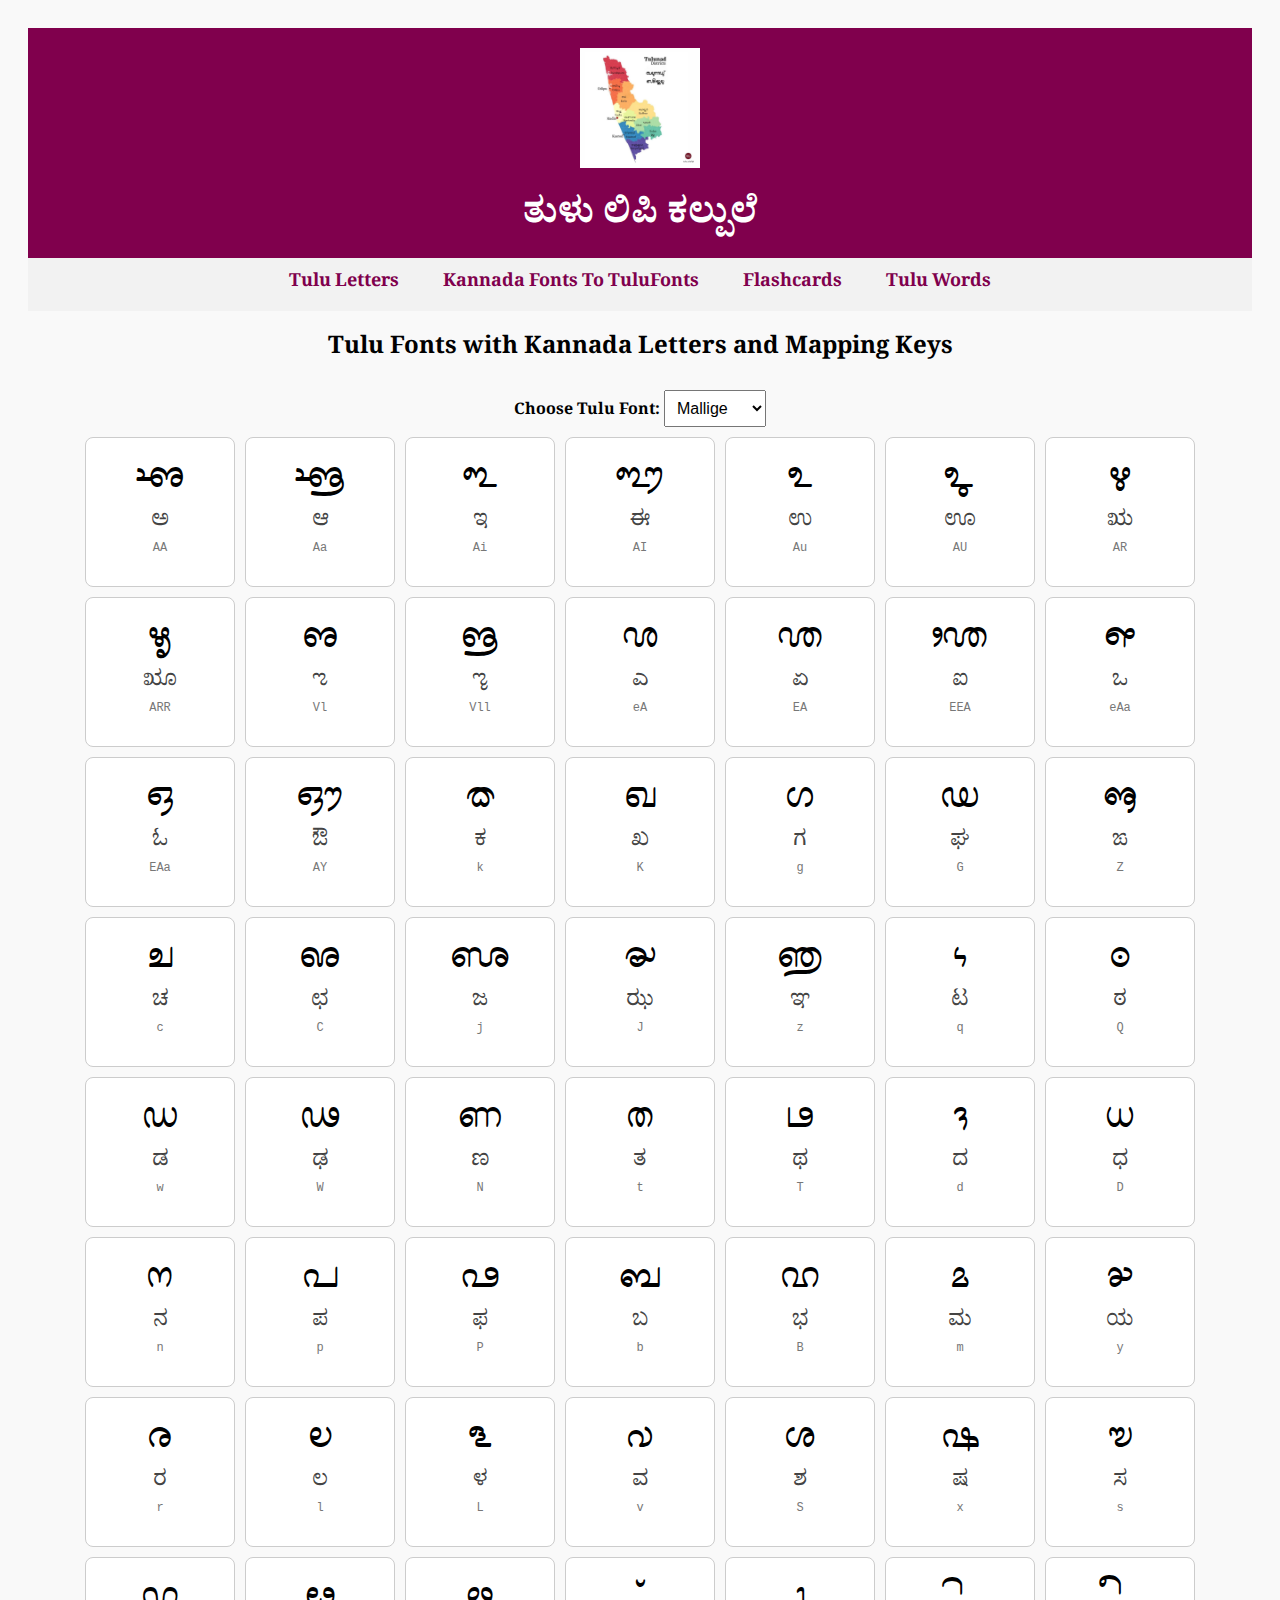
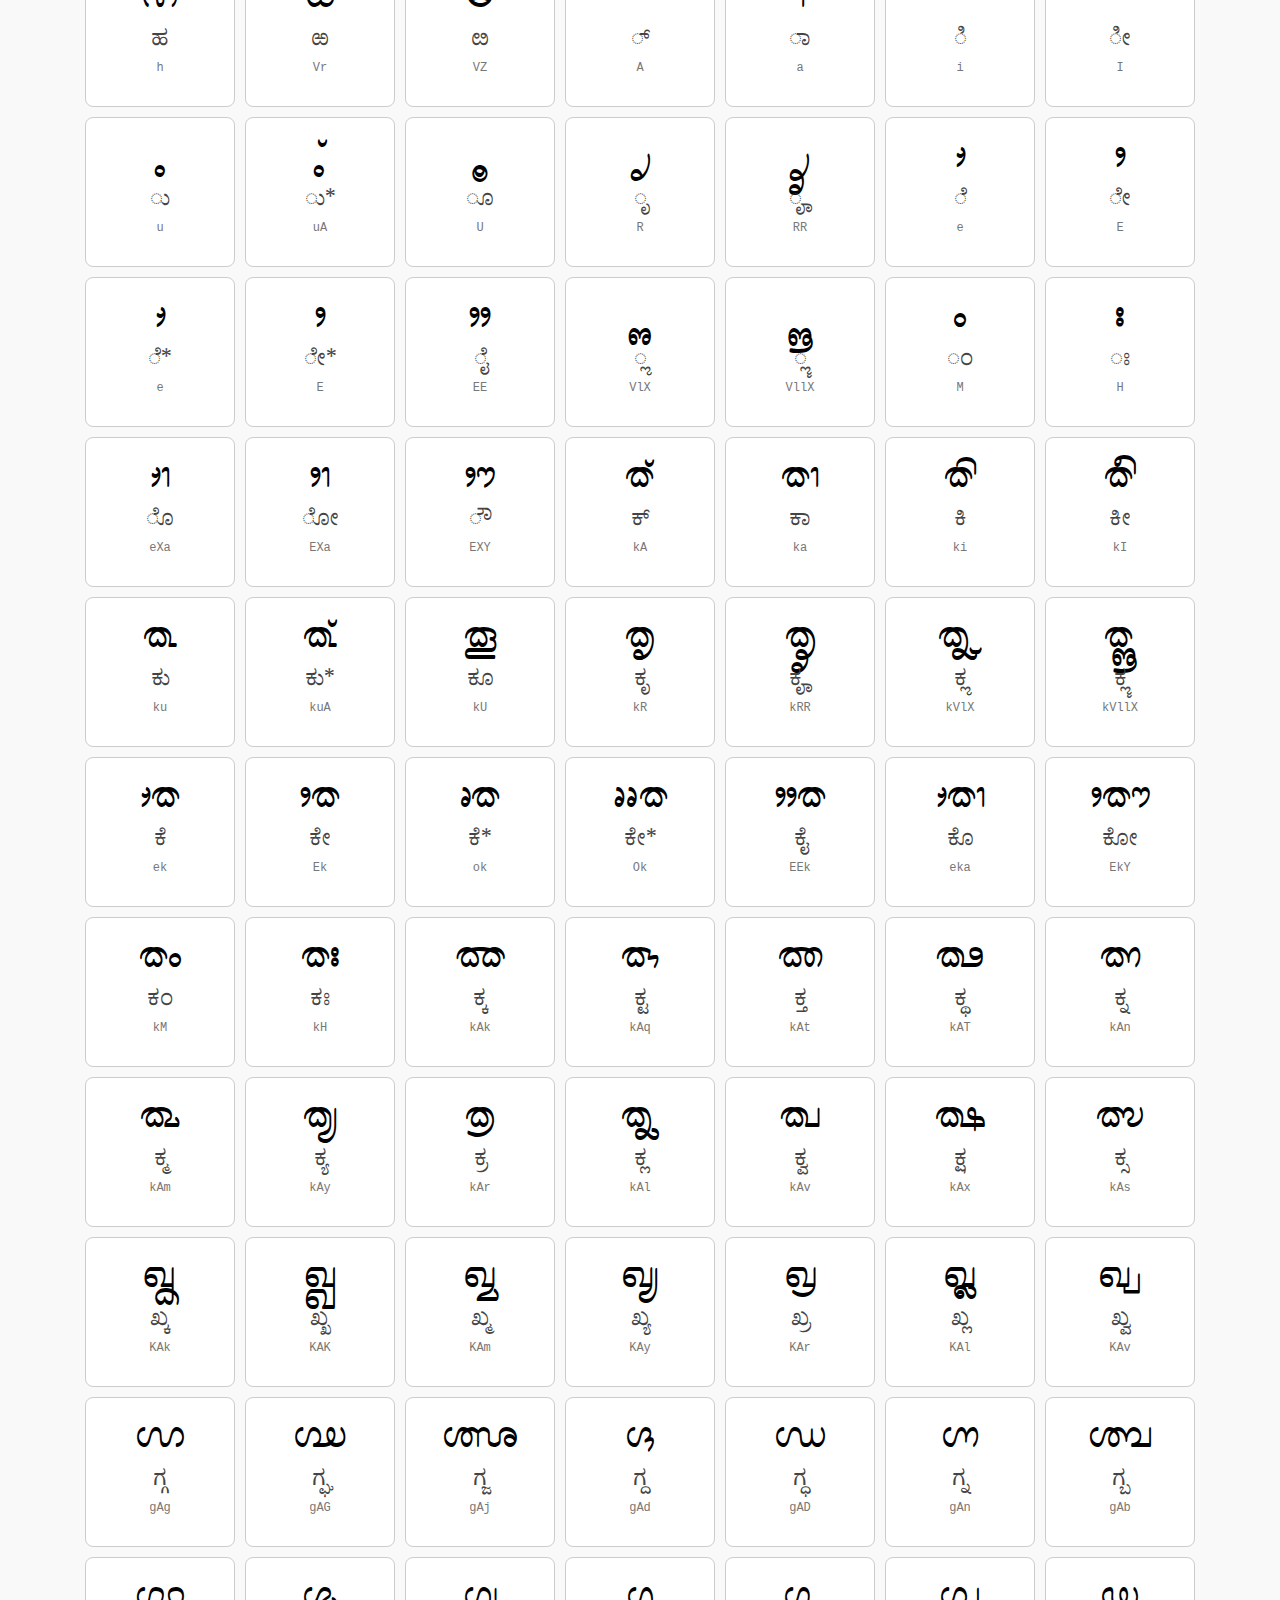
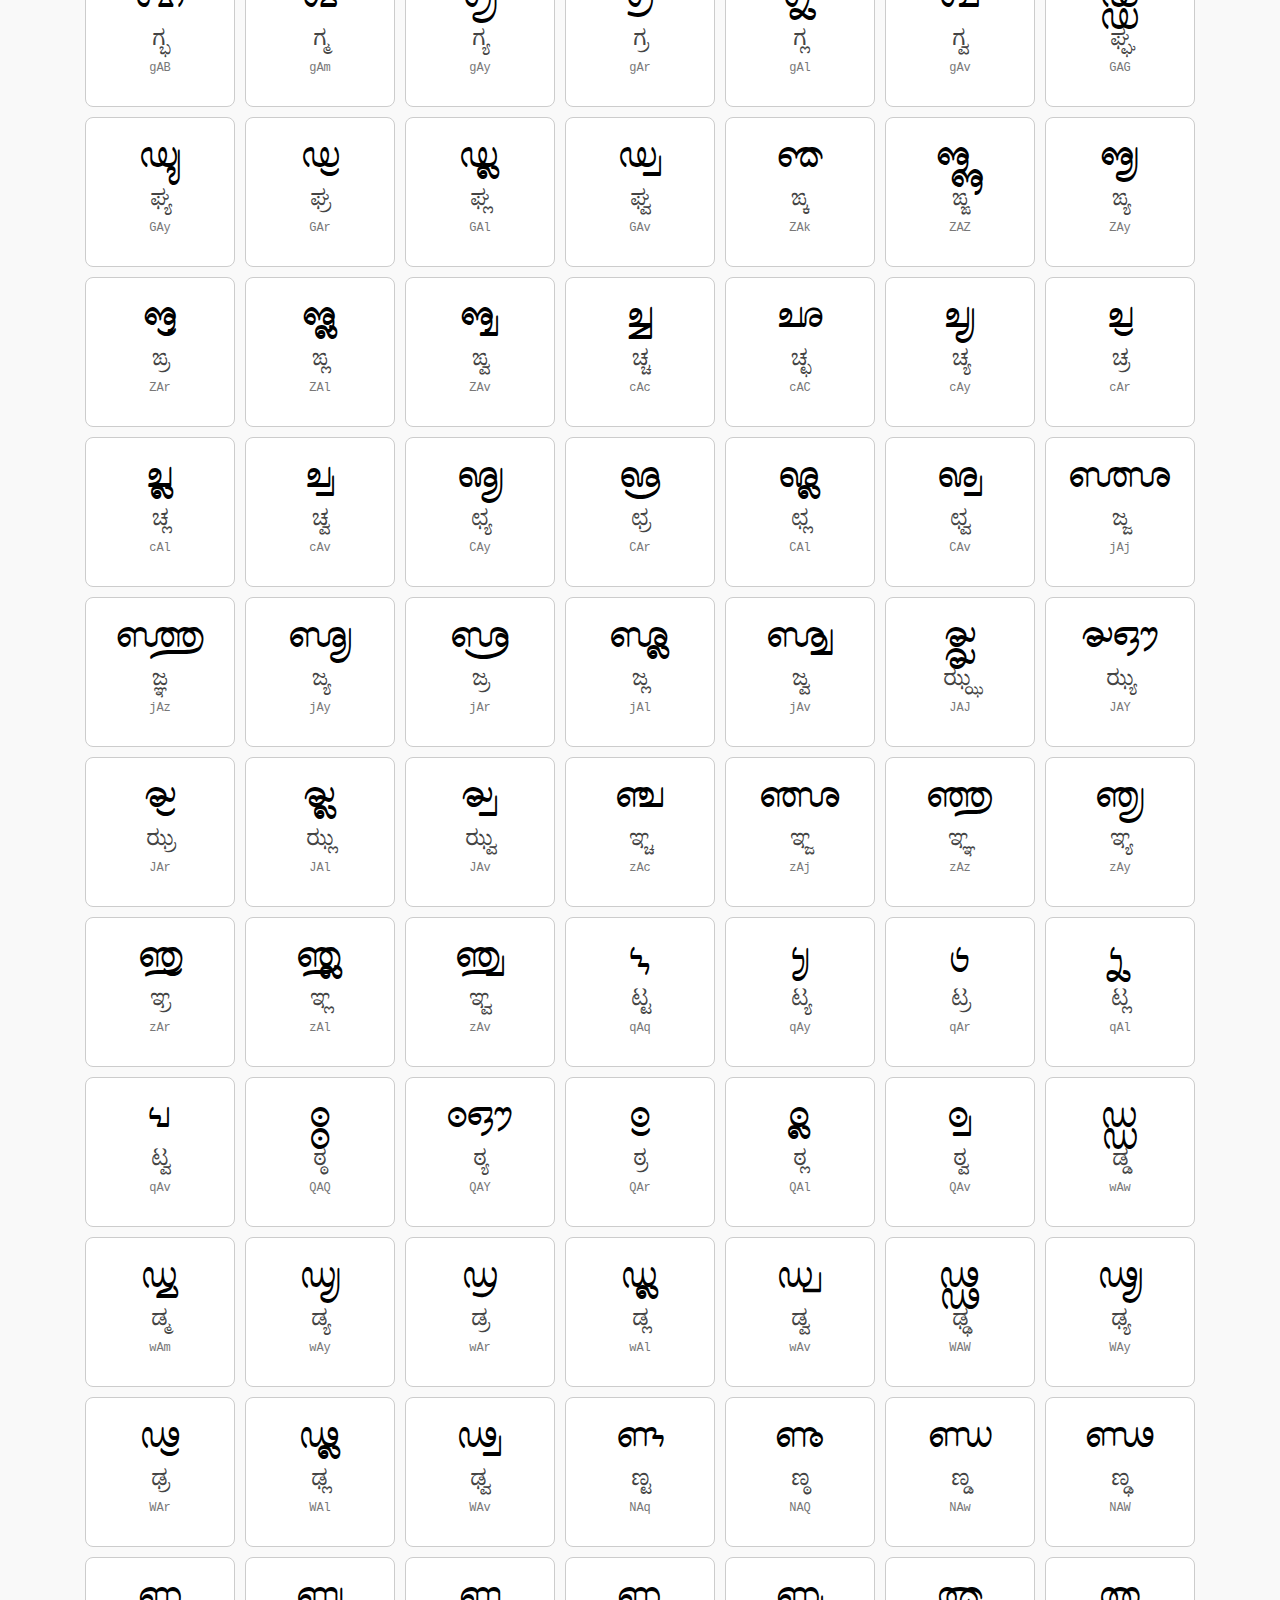
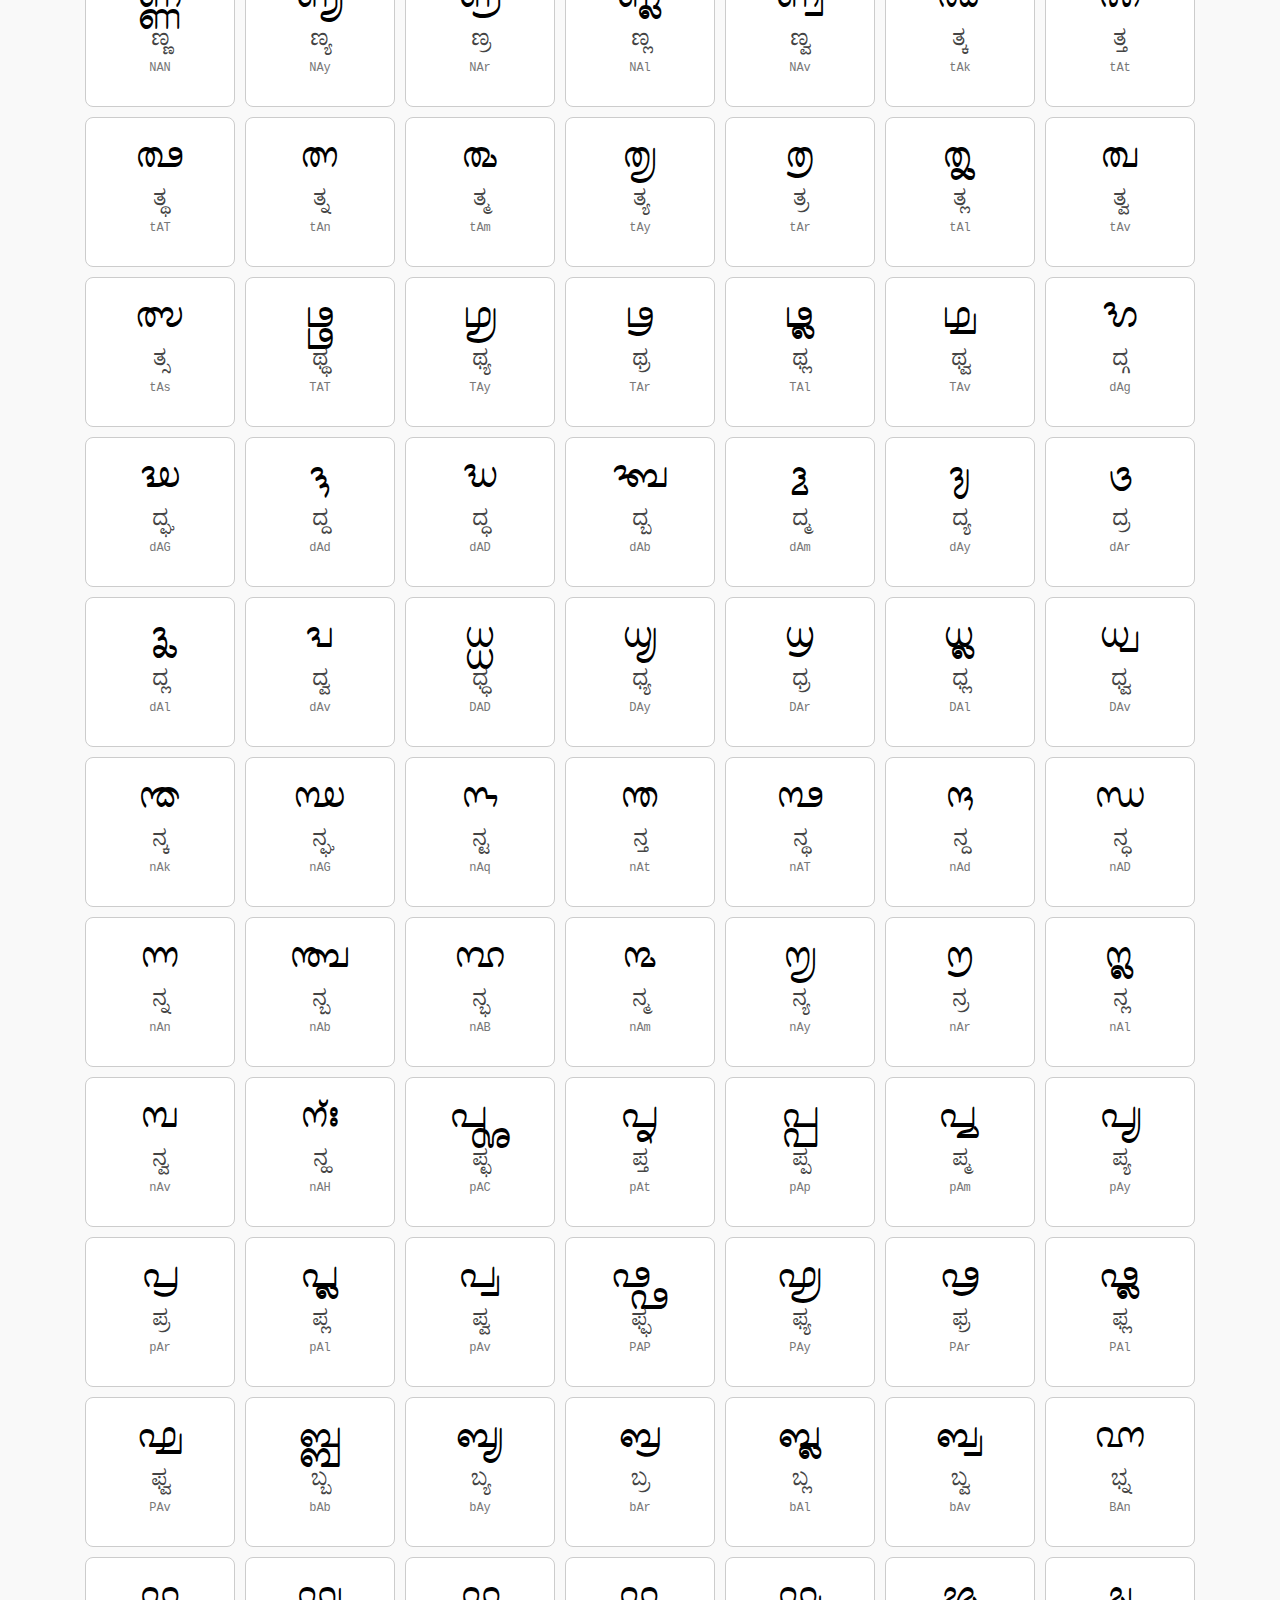
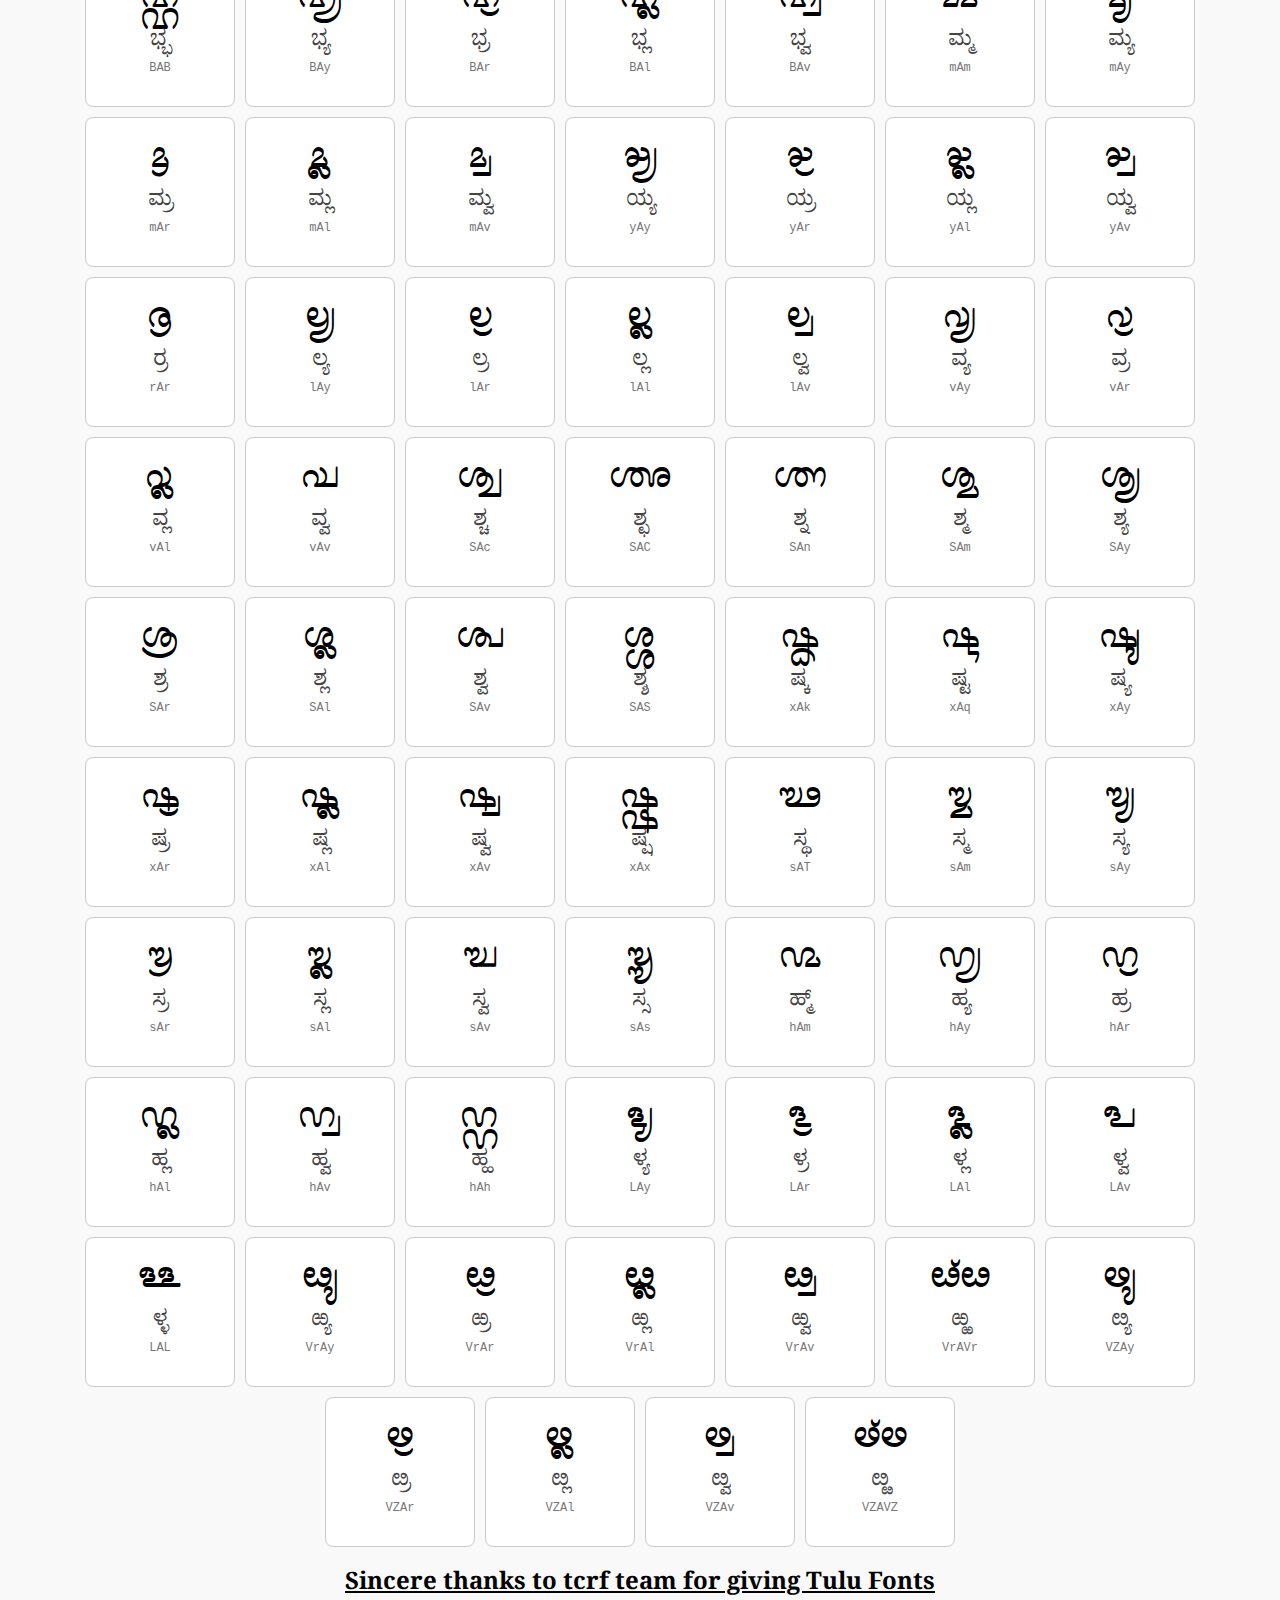
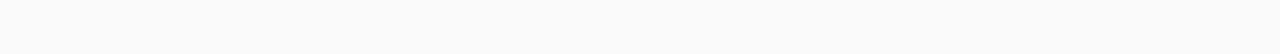
<file: index.html>
<!DOCTYPE html>
<html lang="en">
<head>
  <meta charset="UTF-8" />
  <title>Tulu Fonts</title>

  <!-- Google Fonts: Noto Serif Kannada -->
  <link href="https://fonts.googleapis.com/css2?family=Noto+Serif+Kannada:wght@400;700&display=swap" rel="stylesheet">

  <style>
    @font-face {
      font-family: 'Mallige';
      src: url('XmlAlieg(mallige)v1.4.ttf') format('truetype');
    }

    @font-face {
      font-family: 'Mandara';
      src: url('mandara.ttf') format('truetype');
    }

    body {
      font-family: 'Noto Serif Kannada', serif;
      padding: 20px;
      background: #f9f9f9;
    }

    header {
      text-align: center;
      padding: 20px 10px 10px;
      background-color: #80004d;
      color: white;
    }

    .Tulu-logo {
      width: 120px;
      height: auto;
      margin-bottom: 10px;
    }

    h1 {
      font-size: 36px;
      margin: 0;
    }

    nav {
      background-color: #f2f2f2;
      text-align: center;
      padding: 12px;
    }

    nav a {
      color: #80004d;
      margin: 0 20px;
      text-decoration: none;
      font-weight: bold;
      font-size: 18px;
    }

    .content {
      max-width: 900px;
      margin: auto;
      padding: 30px;
      text-align: justify;
      font-size: 18px;
      color: #333;
      line-height: 1.8;
    }

    footer {
      background-color: #80004d;
      color: white;
      text-align: center;
      padding: 15px;
      margin-top: 40px;
    }

    h2 {
      text-align: center;
      margin-bottom: 20px;
    }

    .grid {
      display: flex;
      flex-wrap: wrap;
      gap: 10px;
      justify-content: center;
    }

    .glyph-box {
      font-size: 40px;
      display: flex;
      flex-direction: column;
      justify-content: center;
      align-items: center;
      height: 150px;
      width: 150px;
      border: 1px solid #ccc;
      border-radius: 8px;
      padding: 5px;
      box-sizing: border-box;
      overflow: hidden;
      background: white;
    }

    .glyphChar {
      font-size: 36px;
      line-height: 1;
      text-align: center;
      word-break: break-word;
    }

    .label {
      font-family: 'Noto Serif Kannada', serif;
      font-size: 22px;
      color: #444;
      text-align: center;
      margin-top: 4px;
    }

    .code {
      font-family: monospace;
      font-size: 12px;
      color: #777;
      margin-bottom: 4px;
    }

    .font-selector {
      margin: 10px 0;
      text-align: center;
    }

    select {
      padding: 8px;
      font-size: 16px;
    }

    .mallige {
      font-family: 'Mallige';
    }

    .mandara {
      font-family: 'Mandara';
    }
  </style>
</head>
<body>
  <header>
    <img src="kundapura.jpg" alt="Tulu-logo" class="Tulu-logo">
    <h1>ತುಳು ಲಿಪಿ ಕಲ್ಪುಲೆ </h1>
  </header>

  <nav>
    <a href="index.html">Tulu Letters</a>
    <a href="tulu-transliterate.html">Kannada Fonts To TuluFonts</a>
    <a href="flashcard.html">Flashcards</a>
    <a href="tuluwords.html">Tulu Words</a>
  </nav>

  <h2>Tulu Fonts with Kannada Letters and Mapping Keys</h2>

  <div class="font-selector">
    <label for="fontSelect"><strong>Choose Tulu Font:</strong> </label>
    <select id="fontSelect" onchange="changeFont()">
      <option value="mallige">Mallige</option>
      <option value="mandara">Mandara</option>
    </select>
  </div>

  <div class="grid" id="glyphs"></div>

  <p><h2><u>Sincere thanks to tcrf team for giving Tulu Fonts</u></h2></p>

  <!-- Assume mapping.js is available and provides a global variable `mapping` -->
  <script src="mapping.js"></script>
  <script>
    const grid = document.getElementById('glyphs');

    function renderGlyphs(fontClass) {
      grid.innerHTML = ''; // Clear previous glyphs

      for (const [kannada, glyph] of Object.entries(mapping)) {
        const div = document.createElement('div');
        div.className = `glyph-box ${fontClass}`;

        const glyphChar = document.createElement('div');
        glyphChar.className = 'glyphChar';
        glyphChar.textContent = glyph;

        const label = document.createElement('div');
        label.className = 'label';
        label.textContent = kannada;

        const code = document.createElement('div');
        code.className = 'code';
        code.textContent = glyph;

        div.appendChild(glyphChar);
        div.appendChild(label);
        div.appendChild(code);
        grid.appendChild(div);
      }
    }

    function changeFont() {
      const selectedFont = document.getElementById('fontSelect').value;
      renderGlyphs(selectedFont);
    }

    // Initial load
    window.onload = () => {
      changeFont();
    };
  </script>
</body>
</html>
</file>
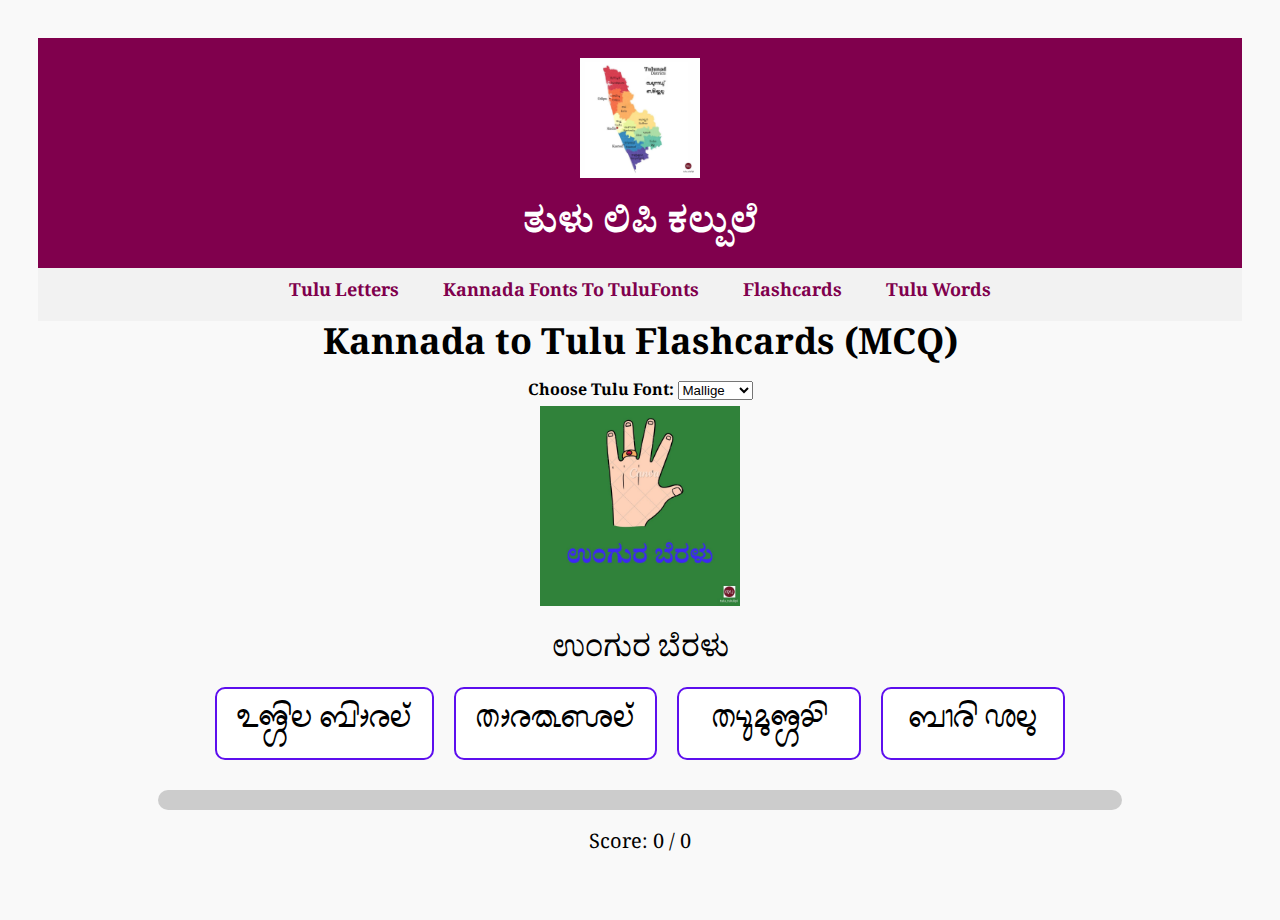
<file: body.html>
<!DOCTYPE html>
<html lang="kn">
<head>
  <meta charset="UTF-8">
  <title>Kannada to Tulu Flashcards</title>
   <!-- Google Fonts: Noto Serif Kannada -->
  <link href="https://fonts.googleapis.com/css2?family=Noto+Serif+Kannada:wght@400;700&display=swap" rel="stylesheet">
  <style>
    @font-face {
      font-family: 'Mallige';
      src: url('XmlAlieg(mallige)v1.4.ttf') format('truetype');
    }
    @font-face {
      font-family: 'Mandara';
      src: url('mandara.ttf') format('truetype');
    }

    body {
      font-family: 'Noto Serif Kannada', serif;
      background: #f9f9f9;
      text-align: center;
      padding: 30px;
    }

    .flashcard-image {
      margin-bottom: 12px;
      min-height: 100px;
    }

    .flashcard-image img {
      max-width: 200px;
      max-height: 200px;
      width: auto;
      height: auto;
      display: inline-block;
    }

    .kannadaWord {
      font-size: 30px;
      margin-bottom: 10px;
      font-family: 'Noto Serif Kannada', serif;
    }

    .options {
      display: flex;
      justify-content: center;
      flex-wrap: wrap;
      gap: 20px;
      margin-bottom: 24px;
       
    }

    .option {
      padding: 10px 20px;
      font-size: 32px;
      background: #fff;
      border: 2px solid #5d0fee;
      border-radius: 10px;
      cursor: pointer;
      transition: background 0.3s, border 0.3s;
      min-width: 140px;
    }

    .malligeFont {
      font-family: 'Mallige', Arial, sans-serif;
    }

    .mandaraFont {
      font-family: 'Mandara', Arial, sans-serif;
    }

    .option:hover {
      border-color: #000;
    }

    #progress {
      height: 20px;
      width: 80%;
      background: #ccc;
      margin: 30px auto 10px;
      border-radius: 10px;
      overflow: hidden;
    }

    #bar {
      height: 100%;
      width: 0%;
      background: #28a745;
      transition: width 0.4s ease-in-out;
    }

    #scoreText {
      font-size: 20px;
    }

    header {
      text-align: center;
      padding: 20px 10px 10px;
      background-color: #80004d;
      color: white;
    }

    .Tulu-logo {
      width: 120px;
      height: auto;
      margin-bottom: 10px;
    }

    h1 {
      font-size: 36px;
      margin: 0;
    }

    nav {
      background-color: #f2f2f2;
      text-align: center;
      padding: 12px;
    }

    nav a {
      color: #80004d;
      margin: 0 20px;
      text-decoration: none;
      font-weight: bold;
      font-size: 18px;
    }

    .content {
      max-width: 900px;
      margin: auto;
      padding: 30px;
      text-align: justify;
      font-size: 18px;
      color: #333;
      line-height: 1.8;
    }

    footer {
      background-color: #80004d;
      color: white;
      text-align: center;
      padding: 15px;
      margin-top: 40px;
    }

    .option.correct {
      background-color: #90ee90 !important;
      border-color: #28a745 !important;
    }

    .option.wrong {
      background-color: #ffcccb !important;
      border-color: #dc3545 !important;
      color: #900;
    }
  </style>
</head>
<body>
  <header>
    <img src="kundapura.jpg" alt="Tulu-logo" class="Tulu-logo">
    <h1>ತುಳು ಲಿಪಿ ಕಲ್ಪುಲೆ </h1>
  </header>

  <!-- Navigation Bar -->
  <nav>
    <a href="index.html">Tulu Letters</a>
    <a href="tulu-transliterate.html">Kannada Fonts To TuluFonts</a>
    <a href="flashcard.html">Flashcards</a>
    <a href="tuluwords.html">Tulu Words</a>
  </nav>
  <h1>Kannada to Tulu Flashcards (MCQ)</h1>
  <!-- Font Selection -->
  <label for="fontSelector"><strong>Choose Tulu Font:</strong> </label>
  <select id="fontSelector" onchange="changeFont(this.value)">
    <option value="malligeFont" selected>Mallige</option>
    <option value="mandaraFont">Mandara</option>
  </select>
  <!-- Show image here -->
  <div class="flashcard-image" id="flashcardImage"></div>
  <!-- Show only Kannada word here -->
  <div class="kannadaWord" id="kannadaLetter"></div>
  <!-- Options -->
  <div class="options" id="optionButtons"></div>
  <!-- Progress bar -->
  <div id="progress">
    <div id="bar"></div>
  </div>
  <p id="scoreText">Score: 0 / 0</p>

  <script>
    const mapping = {
      '<img src="ಶರೀರದ ಅಂಗಾಂಗಗಳು.jpg" alt="ಶರೀರದ ಅಂಗಾಂಗಗಳು" class="ಶರೀರದ ಅಂಗಾಂಗಗಳು"><h1>ಶರೀರದ ಅಂಗಾಂಗಗಳು</h1>': 'srIerad AAZAgaeZAgalu',
      '<img src="ತಲೆ.jpg" alt="ತಲೆ" class="ತಲೆ"><h1>ತಲೆ</h1>': 'tor, sor, cor, AAor',
      '<img src="ತಲೆಕೂದಲು.jpg" alt="ತಲೆಕೂದಲು" class="ತಲೆಕೂದಲು"><h1>ತಲೆಕೂದಲು</h1>': 'terkujlAX',
      '<img src="ನೆತ್ತಿ.jpg" alt="ನೆತ್ತಿ" class="ನೆತ್ತಿ"><h1>ನೆತ್ತಿ</h1>': 'pedvu',
      '<img src="ಹಣೆ.jpg" alt="ಹಣೆ" class="ಹಣೆ"><h1>ಹಣೆ</h1>': 'mueNAwa',
      '<img src="ಕಿವಿ.jpg" alt="ಕಿವಿ" class="ಕಿವಿ"><h1>ಕಿವಿ</h1>': 'ekbi',
      '<img src="ಕಿವಿ ತಮ್ಮಟೆ.jpg" alt="ಕಿವಿ ತಮ್ಮಟೆ" class="ಕಿವಿ ತಮ್ಮಟೆ"><h1>ಕಿವಿ ತಮ್ಮಟೆ</h1>': 'ekbitepa',
      '<img src="ಕಣ್ಣು.jpg" alt="ಕಣ್ಣು" class="ಕಣ್ಣು"><h1>ಕಣ್ಣು</h1>': 'kNANAX',
      '<img src="ಕಣ್ಣು ಸೀಮೆ.jpg" alt="ಕಣ್ಣು ಸೀಮೆ" class="ಕಣ್ಣು ಸೀಮೆ"><h1>ಕಣ್ಣು ಸೀಮೆ</h1>': 'kNANAX eAom',
      '<img src="ಕಣ್ಣು ಗೊಂಬೆ.jpg" alt="ಕಣ್ಣು ಗೊಂಬೆ" class="ಕಣ್ಣು ಗೊಂಬೆ"><h1>ಕಣ್ಣು ಗೊಂಬೆ</h1>': 'kNANAX ebaMeb',
      '<img src="ತುಟಿ.jpg" alt="ತುಟಿ" class="ತುಟಿ"><h1>ತುಟಿ</h1>': 'biemAma/ mUnAtAru',
      '<img src="ಗಂಟಲು.jpg" alt="ಗಂಟಲು" class="ಗಂಟಲು"><h1>ಗಂಟಲು</h1>': 'edaeNAw',
      '<img src="ಕಿರು ನಾಲಿಗೆ.jpg" alt="ಕಿರು ನಾಲಿಗೆ" class="ಕಿರು ನಾಲಿಗೆ"><h1>ಕಿರು ನಾಲಿಗೆ</h1>': 'kizAzi nalyi',
      '<img src="ಹಲ್ಲು.jpg" alt="ಹಲ್ಲು" class="ಹಲ್ಲು"><h1>ಹಲ್ಲು</h1>': 'kUli',
      '<img src="ಕಡೆಹಲ್ಲು.jpg" alt="ಕಡೆಹಲ್ಲು" class="ಕಡೆಹಲ್ಲು"><h1>ಕಡೆಹಲ್ಲು</h1>': 'kewMpru',
      '<img src="ಕುತ್ತಿಗೆ, ಕೊರಳು.jpg" alt="ಕುತ್ತಿಗೆ, ಕೊರಳು" class="ಕುತ್ತಿಗೆ, ಕೊರಳು"><h1>ಕುತ್ತಿಗೆ, ಕೊರಳು</h1>': 'ekkAkilAX ,keNAqlAX',
      '<img src="ಬೆನ್ನು.jpg" alt="ಬೆನ್ನು" class="ಬೆನ್ನು"><h1>ಬೆನ್ನು</h1>': 'ebri',
      '<img src="ಹೆಗಲು,ಭುಜ.jpg" alt="ಹೆಗಲು, ಭುಜ" class="ಹೆಗಲು, ಭುಜ"><h1>ಹೆಗಲು, ಭುಜ</h1>': 'pueglAX/ kyApor/ bueja',
      '<img src="ಮೊಣಕೈ.jpg" alt="ಮೊಣಕೈ" class="ಮೊಣಕೈ"><h1>ಮೊಣಕೈ</h1>': 'emarZAgyAX',
      '<img src="ಮುಂಗೈ.jpg" alt="ಮುಂಗೈ" class="ಮುಂಗೈ"><h1>ಮುಂಗೈ</h1>': 'tqAqAXmuZAgyi',
      '<img src="ತೋಳು.jpg" alt="ತೋಳು" class="ತೋಳು"><h1>ತೋಳು</h1>': 'teqAqlAX/ dZAgAX / EtaLAX',
      '<img src="ಬೆರಳು.jpg" alt="ಬೆರಳು" class="ಬೆರಳು"><h1>ಬೆರಳು</h1>': 'bierlAX',
      '<img src="ಹೆಬ್ಬೆರಳು.jpg" alt="ಹೆಬ್ಬೆರಳು" class="ಹೆಬ್ಬೆರಳು"><h1>ಹೆಬ್ಬೆರಳು</h1>': 'ekaMbierlAX',
      '<img src="ತೋರುಬೆರಳು.jpg" alt="ತೋರುಬೆರಳು" class="ತೋರುಬೆರಳು"><h1>ತೋರುಬೆರಳು</h1>': 'suqAqi bierlAX',
      '<img src=" ನಡು ಬೆರಳು.jpg" alt=" ನಡು ಬೆರಳು" class=" ನಡು ಬೆರಳು"><h1> ನಡು ಬೆರಳು</h1>': 'nwu bierlAX',
      '<img src=" ಉಂಗುರ ಬೆರಳು.jpg" alt=" ಉಂಗುರ ಬೆರಳು" class=" ಉಂಗುರ ಬೆರಳು"><h1> ಉಂಗುರ ಬೆರಳು</h1>': 'AuZAgil bierlAX',
      '<img src="ಕಿರು ಬೆರಳು.jpg" alt="ಕಿರು ಬೆರಳು" class="ಕಿರು ಬೆರಳು"><h1>ಕಿರು ಬೆರಳು</h1>': 'kizAzi bierlAX / kinAkAXn bierlAX',
      '<img src="ಎದೆ.jpg" alt="ಎದೆ" class="ಎದೆ"><h1>ಎದೆ</h1>': 'tigoL',
      '<img src="ಮೊಲೆ.jpg" alt="ಮೊಲೆ" class="ಮೊಲೆ"><h1>ಮೊಲೆ</h1>': 'mior',
      '<img src="ಮೊಲೆಕಟ್ಟು.jpg" alt="ಮೊಲೆಕಟ್ಟು" class="ಮೊಲೆಕಟ್ಟು"><h1>ಮೊಲೆಕಟ್ಟು</h1>': 'miorkqAqAX',
      '<img src="ಪಕ್ಕೆ.jpg" alt="ಪಕ್ಕೆ" class="ಪಕ್ಕೆ"><h1>ಪಕ್ಕೆ</h1>': 'AAelAl',
      '<img src="ಪಕ್ಕೆಲುಬು.jpg" alt="ಪಕ್ಕೆಲುಬು" class="ಪಕ್ಕೆಲುಬು"><h1>ಪಕ್ಕೆಲುಬು</h1>': 'bari eAlu',
      '<img src="ಅಸ್ಥಿಪಂಜರ.jpg" alt="ಅಸ್ಥಿಪಂಜರ" class="ಅಸ್ಥಿಪಂಜರ"><h1>ಅಸ್ಥಿಪಂಜರ</h1>': 'eAlAekaeq',
      '<img src="ಹೊಟ್ಟೆ.jpg" alt="ಹೊಟ್ಟೆ" class="ಹೊಟ್ಟೆ"><h1>ಹೊಟ್ಟೆ</h1>': 'bzAji',
      '<img src="ಹೊಕ್ಕಳು.jpg" alt="ಹೊಕ್ಕಳು" class="ಹೊಕ್ಕಳು"><h1>ಹೊಕ್ಕಳು</h1>': 'pUevalu',
      '<img src="ಸೊಂಟದ ಕೀಲು.jpg" alt="ಸೊಂಟದ ಕೀಲು" class="ಸೊಂಟದ ಕೀಲು"><h1>ಸೊಂಟದ ಕೀಲು</h1>': 'mcAcNAwAX',
      '<img src="ಜಠರ.jpg" alt="ಜಠರ" class="ಜಠರ"><h1>ಜಠರ</h1>': 'epaeqAq',
      '<img src="ತೊಡೆ.jpg" alt="ತೊಡೆ" class="ತೊಡೆ"><h1>ತೊಡೆ</h1>': 'tuew',
      '<img src="ಮೊಣಗಂಟು.jpg" alt="ಮೊಣಗಂಟು" class="ಮೊಣಗಂಟು"><h1>ಮೊಣಗಂಟು</h1>': 'emarMpu',
      '<img src="ಕಣಕಾಲು.jpg" alt="ಕಣಕಾಲು" class="ಕಣಕಾಲು"><h1>ಕಣಕಾಲು</h1>': 'EkalAXkarAX',
    };

    const allKeys = Object.keys(mapping);
    let shuffledKeys = shuffleArray([...allKeys]).slice(0, 20);

    let current = 0;
    let correct = 0;
    let currentFontClass = 'malligeFont';

    const flashcardImage = document.getElementById('flashcardImage');
    const letterDiv = document.getElementById('kannadaLetter');
    const optionsDiv = document.getElementById('optionButtons');
    const scoreText = document.getElementById('scoreText');
    const bar = document.getElementById('bar');

    function shuffleArray(array) {
      for (let i = array.length - 1; i > 0; i--) {
        const j = Math.floor(Math.random() * (i + 1));
        [array[i], array[j]] = [array[j], array[i]];
      }
      return array;
    }

    function generateOptions(correctAnswer) {
      const allValues = Object.values(mapping).filter(v => v !== correctAnswer);
      const wrong = shuffleArray(allValues).slice(0, 3);
      return shuffleArray([correctAnswer, ...wrong]);
    }

    function extractImageAndWord(html) {
      const imgMatch = html.match(/<img[^>]+>/);
      const wordMatch = html.match(/<h1>(.*?)<\/h1>/);
      return {
        img: imgMatch ? imgMatch[0] : '',
        word: wordMatch ? wordMatch[1] : '',
      };
    }

    function loadCard() {
      const currentLetter = shuffledKeys[current];
      const correctAnswer = mapping[currentLetter];
      const options = generateOptions(correctAnswer);

      const { img, word } = extractImageAndWord(currentLetter);

      flashcardImage.innerHTML = img;
      letterDiv.textContent = word;
      optionsDiv.innerHTML = '';

      options.forEach(opt => {
        const btn = document.createElement('div');
        btn.className = `option ${currentFontClass}`;
        btn.textContent = opt;
        btn.onclick = () => handleAnswer(opt === correctAnswer, btn, correctAnswer);
        optionsDiv.appendChild(btn);
      });
    }

    function handleAnswer(isCorrect, clickedBtn, correctAnswer) {
      const optionButtons = document.querySelectorAll('.option');
      optionButtons.forEach(btn => btn.onclick = null);

      if (isCorrect) {
        clickedBtn.classList.add('correct');
      } else {
        clickedBtn.classList.add('wrong');
        optionButtons.forEach(btn => {
          if (btn.textContent === correctAnswer) {
            btn.classList.add('correct');
          }
        });
      }

      if (isCorrect) correct++;
      current++;
      scoreText.textContent = `Score: ${correct} / ${current}`;
      bar.style.width = `${(current / shuffledKeys.length) * 100}%`;

      setTimeout(() => {
        if (current < shuffledKeys.length) {
          loadCard();
        } else {
          setTimeout(() => {
            alert(`Finished! Final score: ${correct} / ${shuffledKeys.length}`);
            current = 0;
            correct = 0;
            shuffledKeys = shuffleArray([...allKeys]);
            scoreText.textContent = `Score: 0 / 0`;
            bar.style.width = "0%";
            loadCard();
          }, 200);
        }
      }, 1000);
    }

    function changeFont(selectedFont) {
      currentFontClass = selectedFont;
      loadCard(); // reload to apply new font
    }

    loadCard();
  </script>
</body>
</html>
</file>
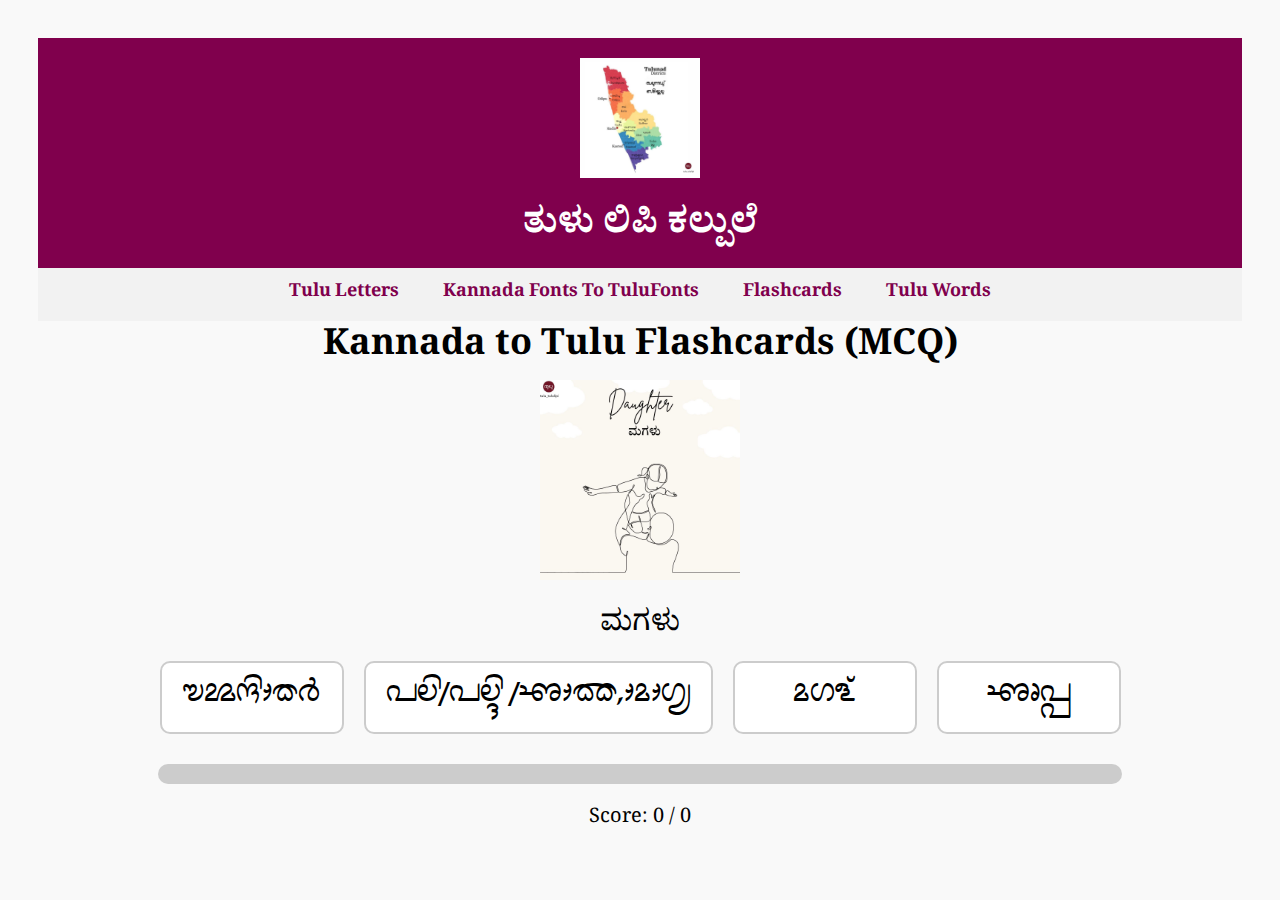
<file: family.html>
<!DOCTYPE html>
<html lang="kn">
<head>
  <meta charset="UTF-8">
  <title>Kannada to Tulu Flashcards</title>
   <!-- Google Fonts: Noto Serif Kannada -->
  <link href="https://fonts.googleapis.com/css2?family=Noto+Serif+Kannada:wght@400;700&display=swap" rel="stylesheet">
  <style>
    @font-face {
      font-family: 'Mallige';
      src: url('XmlAlieg(mallige)v1.4.ttf') format('truetype');
    }
    body {
     font-family: 'Noto Serif Kannada', serif;
      background: #f9f9f9;
      text-align: center;
      padding: 30px;
    }
    .flashcard-image {
      margin-bottom: 12px;
      min-height: 100px;
      /* Prevent layout shift if images vary in size */
    }
    .flashcard-image img {
  max-width: 200px;
  max-height: 200px;
  width: auto;
  height: auto;
  display: inline-block;
}

    .kannadaWord {
      font-size: 30px;
      margin-bottom: 10px;
      font-family: 'Noto Serif Kannada', serif;
    }
    .options {
      display: flex;
      justify-content: center;
      flex-wrap: wrap;
      gap: 20px;
      margin-bottom: 24px;
    }
    .option {
      padding: 10px 20px;
      font-size: 32px;
      font-family: 'Mallige', Arial, sans-serif;
      background: #fff;
      border: 2px solid #ccc;
      border-radius: 10px;
      cursor: pointer;
      transition: background 0.3s, border 0.3s;
      min-width: 140px;
    }
    .option:hover {
      border-color: #000;
    }
    #progress {
      height: 20px;
      width: 80%;
      background: #ccc;
      margin: 30px auto 10px;
      border-radius: 10px;
      overflow: hidden;
    }
    #bar {
      height: 100%;
      width: 0%;
      background: #28a745;
      transition: width 0.4s ease-in-out;
    }
    #scoreText {
      font-size: 20px;
    }
    header {
      text-align: center;
      padding: 20px 10px 10px;
      background-color: #80004d;
      color: white;
    }
    .Tulu-logo {
      width: 120px;
      height: auto;
      margin-bottom: 10px;
    }
    h1 {
      font-size: 36px;
      margin: 0;
    }
    nav {
      background-color: #f2f2f2;
      text-align: center;
      padding: 12px;
    }
    nav a {
      color: #80004d;
      margin: 0 20px;
      text-decoration: none;
      font-weight: bold;
      font-size: 18px;
    }
    .content {
      max-width: 900px;
      margin: auto;
      padding: 30px;
      text-align: justify;
      font-size: 18px;
      color: #333;
      line-height: 1.8;
    }
    footer {
      background-color: #80004d;
      color: white;
      text-align: center;
      padding: 15px;
      margin-top: 40px;
    }
    .option.correct {
      background-color: #90ee90 !important;
      border-color: #28a745 !important;
    }
    .option.wrong {
      background-color: #ffcccb !important;
      border-color: #dc3545 !important;
      color: #900;
    }
  </style>
</head>
<body>
  <header>
    <img src="kundapura.jpg" alt="Tulu-logo" class="Tulu-logo">
    <h1>ತುಳು ಲಿಪಿ ಕಲ್ಪುಲೆ </h1>
  </header>

  <!-- Navigation Bar -->
  <nav>
    <a href="index.html">Tulu Letters</a>
    <a href="tulu-transliterate.html">Kannada Fonts To TuluFonts</a>
    <a href="flashcard.html">Flashcards</a>
    <a href="tuluwords.html">Tulu Words</a>
  </nav>
  <h1>Kannada to Tulu Flashcards (MCQ)</h1>

  <!-- Show image here -->
  <div class="flashcard-image" id="flashcardImage"></div>
  <!-- Show only Kannada word here -->
  <div class="kannadaWord" id="kannadaLetter"></div>
  <!-- Options -->
  <div class="options" id="optionButtons"></div>
  <!-- Progress bar -->
  <div id="progress">
    <div id="bar"></div>
  </div>
  <p id="scoreText">Score: 0 / 0</p>

  <script>
    const mapping = {
      '<img src="sambandiker.jpg" alt="sambandiker" class="sambandiker"><h1>ಸಂಬಂಧಿಕರು</h1>': 'smAmnAdiekrAX',
      '<img src="mother.jpg" alt="mother" class="mother"><h1>ಅಮ್ಮ</h1>': 'AAopAp',
      '<img src="father.jpg" alt="father" class="father"><h1>ತಂದೆ</h1>': 'AAemAmrAX',
      '<img src="son.jpg" alt="son" class="son"><h1>ಮಗ</h1>': 'meg',
      '<img src="daughter.jpg" alt="daughter" class="daughter"><h1>ಮಗಳು</h1>': 'mgLAX',
      '<img src="brothersister.jpg" alt="brothersister" class="brothersister"><h1>ಅಣ್ಣ,ತಂಗಿ</h1>': 'pley/pel/teg/AAeNAN,emgAdi /tZAgwi',
      '<img src="sisterbrother.jpg" alt="sisterbrother" class="sisterbrother"><h1>ಅಕ್ಕ,ತಮ್ಮ</h1>': 'pli/plAdi /AAekAk,emegAy',
    };

    const allKeys = Object.keys(mapping);
    let shuffledKeys = shuffleArray([...allKeys]).slice(0, 20);

    let current = 0;
    let correct = 0;

    const flashcardImage = document.getElementById('flashcardImage');
    const letterDiv = document.getElementById('kannadaLetter');
    const optionsDiv = document.getElementById('optionButtons');
    const scoreText = document.getElementById('scoreText');
    const bar = document.getElementById('bar');

    function shuffleArray(array) {
      for (let i = array.length - 1; i > 0; i--) {
        const j = Math.floor(Math.random() * (i + 1));
        [array[i], array[j]] = [array[j], array[i]];
      }
      return array;
    }

    function generateOptions(correctAnswer) {
      const allValues = Object.values(mapping).filter(v => v !== correctAnswer);
      const wrong = shuffleArray(allValues).slice(0, 3);
      return shuffleArray([correctAnswer, ...wrong]);
    }

    function extractImageAndWord(html) {
      const imgMatch = html.match(/<img[^>]+>/);
      const wordMatch = html.match(/<h1>(.*?)<\/h1>/);
      return {
        img: imgMatch ? imgMatch[0] : '',
        word: wordMatch ? wordMatch[1] : '',
      };
    }

    function loadCard() {
      const currentLetter = shuffledKeys[current];
      const correctAnswer = mapping[currentLetter];
      const options = generateOptions(correctAnswer);

      const { img, word } = extractImageAndWord(currentLetter);

      flashcardImage.innerHTML = img;
      letterDiv.textContent = word;
      optionsDiv.innerHTML = '';

      options.forEach(opt => {
        const btn = document.createElement('div');
        btn.className = 'option';
        btn.textContent = opt;
        btn.onclick = () => handleAnswer(opt === correctAnswer, btn, correctAnswer);
        optionsDiv.appendChild(btn);
      });
    }

    function handleAnswer(isCorrect, clickedBtn, correctAnswer) {
      // Disable buttons after click
      const optionButtons = document.querySelectorAll('.option');
      optionButtons.forEach(btn => btn.onclick = null);

      // Highlight selected button
      if (isCorrect) {
        clickedBtn.classList.add('correct');
      } else {
        clickedBtn.classList.add('wrong');
        // Highlight the correct answer among all options
        optionButtons.forEach(btn => {
          if (btn.textContent === correctAnswer) {
            btn.classList.add('correct');
          }
        });
      }

      if (isCorrect) correct++;
      current++;
      scoreText.textContent = `Score: ${correct} / ${current}`;
      bar.style.width = `${(current / shuffledKeys.length) * 100}%`;

      setTimeout(() => {
        if (current < shuffledKeys.length) {
          loadCard();
        } else {
          setTimeout(() => {
            alert(`Finished! Final score: ${correct} / ${shuffledKeys.length}`);
            current = 0;
            correct = 0;
            shuffledKeys = shuffleArray([...allKeys]);
            scoreText.textContent = `Score: 0 / 0`;
            bar.style.width = "0%";
            loadCard();
          }, 200);
        }
      }, 1000); // 1 second highlight
    }

    loadCard();
  </script>
</body>
</html>
</file>
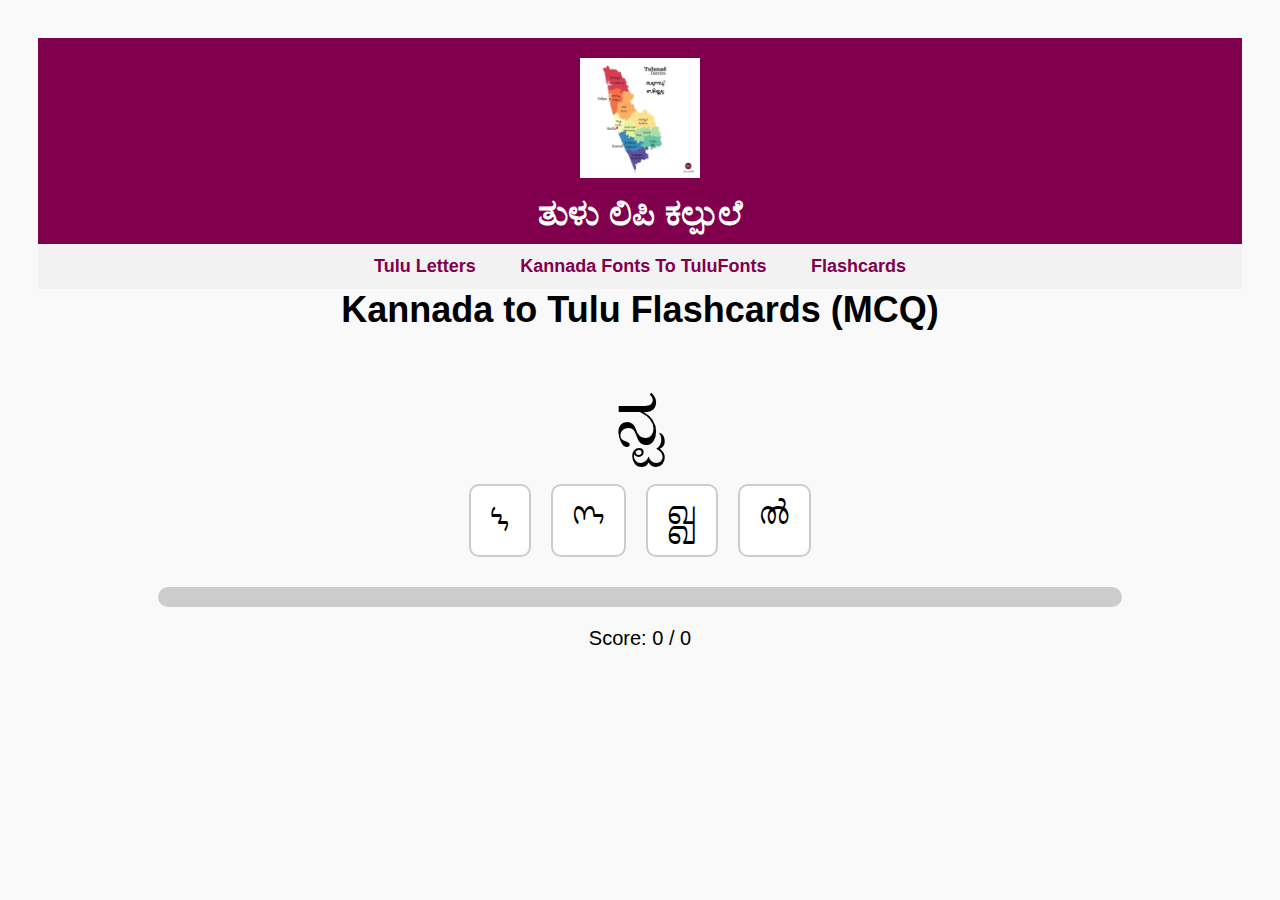
<file: flashcard.html>
<!DOCTYPE html>
<html lang="kn">
<head>
  <meta charset="UTF-8">
  <title>Kannada to Tulu Flashcards</title>
  <style>
    @font-face {
      font-family: 'Mallige';
      src: url('XmlAlieg(mallige)v1.4.ttf') format('truetype');
    }
    body {
      font-family: Arial, sans-serif;
      background: #f9f9f9;
      text-align: center;
      padding: 30px;
    }
    .flashcard {
      font-size: 80px;
      margin: 40px 0 20px;
    }
    .options {
      display: flex;
      justify-content: center;
      flex-wrap: wrap;
      gap: 20px;
    }
    .option {
      padding: 10px 20px;
      font-size: 32px;
      font-family: 'Mallige', sans-serif;
      background: #fff;
      border: 2px solid #ccc;
      border-radius: 10px;
      cursor: pointer;
      transition: background 0.3s, border 0.3s;
    }
    .option:hover {
      border-color: #000;
    }
    #progress {
      height: 20px;
      width: 80%;
      background: #ccc;
      margin: 30px auto 10px;
      border-radius: 10px;
      overflow: hidden;
    }
    #bar {
      height: 100%;
      width: 0%;
      background: #28a745;
      transition: width 0.4s ease-in-out;
    }
    #scoreText {
      font-size: 20px;
    }
     header {
      text-align: center;
      padding: 20px 10px 10px;
      background-color: #80004d;
      color: white;
    }

    .Tulu-logo {
      width: 120px;
      height: auto;
      margin-bottom: 10px;
    }

    h1 {
      font-size: 36px;
      margin: 0;
    }

    nav {
      background-color: #f2f2f2;
      text-align: center;
      padding: 12px;
    }

    nav a {
      color: #80004d;
      margin: 0 20px;
      text-decoration: none;
      font-weight: bold;
      font-size: 18px;
    }

    .content {
      max-width: 900px;
      margin: auto;
      padding: 30px;
      text-align: justify;
      font-size: 18px;
      color: #333;
      line-height: 1.8;
    }

    footer {
      background-color: #80004d;
      color: white;
      text-align: center;
      padding: 15px;
      margin-top: 40px;
    }
   
.option.correct {
  background-color: #90ee90 !important; /* Light green */
  border-color: #28a745 !important;
}
.option.wrong {
  background-color: #ffcccb !important; /* Light red */
  border-color: #dc3545 !important;
  color: #900;
}
  </style>
</head>
<body>
<header>
    <img src="kundapura.jpg" alt="Tulu-logo" class="Tulu-logo">
    <h1>ತುಳು ಲಿಪಿ ಕಲ್ಪುಲೆ </h1>
  </header>

  <!-- Navigation Bar (moved just below header) -->
  <nav>
    <a href="index.html">Tulu Letters</a>
    <a href="tulu-transliterate.html">Kannada Fonts To TuluFonts</a>
    <a href="flashcard.html">Flashcards</a>
    
  </nav>
  <h1>Kannada to Tulu Flashcards (MCQ)</h1>

  <div class="flashcard" id="kannadaLetter">ಕ</div>

  <div class="options" id="optionButtons"></div>

  <div id="progress">
    <div id="bar"></div>
  </div>
  <p id="scoreText">Score: 0 / 0</p>

  <script>
   const mapping = {
  'ಅ': 'AA',
  'ಆ': 'Aa',
  'ಇ': 'Ai',
  'ಈ': 'AI',
  'ಉ': 'Au',
  'ಊ': 'AU',
  'ಋ': 'AR',
  'ೠ': 'ARR',
  'ಌ': 'Vl',
  'ೡ': 'Vll',
  'ಎ': 'eA',
  'ಏ': 'EA',
  'ಐ': 'EEA',
  'ಒ': 'eAa',
  'ಓ': 'EAa',
  'ಔ': 'AY',

  'ಕ': 'k',
  'ಖ': 'K',
  'ಗ': 'g',
  'ಘ': 'G',
  'ಙ': 'Z',

  'ಚ': 'c',
  'ಛ': 'C',
  'ಜ': 'j',
  'ಜ*': 'Vj',
  'ಝ': 'J',
  'ಞ': 'z',

  'ಟ': 'q',
  'ಠ': 'Q',
  'ಡ': 'w',
  'ಢ': 'W',
  'ಣ': 'N',

  'ತ': 't',
  'ಥ': 'T',
  'ದ': 'd',
  'ಧ': 'D',
  'ನ': 'n',

  'ಪ': 'p',
  'ಫ': 'P',
  'ಬ': 'b',
  'ಭ': 'B',
  'ಮ': 'm',

  'ಯ': 'y',
  'ರ': 'r',
  'ಲ': 'l',
  'ಳ': 'L',
  'ವ': 'v',

  'ಶ': 'S',
  'ಷ': 'x',
  'ಸ': 's',
  'ಸ*': 'Vs',
  'ಹ': 'h',

  'ಱ': 'Vr',
  'ೞ': 'VZ',

  // Matras
  '್': 'A',
  'ಾ': 'a',
  'ಿ': 'i',
  'ೀ': 'I',
  'ು': 'u',
 'ು*': 'uA',
  'ೂ': 'U',
  'ೃ': 'R',
  'ೄ': 'RR',
  'ೆ': 'e',
  'ೇ': 'E',
   'ೆ*': 'e',
  'ೇ*': 'E',
  'ೈ': 'EE',
  'ೢ': 'VlX',
  'ೣ': 'VllX',
   // Composite matras (will require contextual handling)
  'ೊ': 'eXa',
  'ೋ': 'EXa',
  'ೌ': 'EXY',

  // Special signs
  'ಂ': 'M',
  'ಃ': 'H',
  '್*': '𑏏',//looped virama
  'ಀ':'𑏊',//Chandra Anunaishika
   'ಽ': '𑎷',//avagraha
  'ಓಮ್': '𑏗',
  'ಶ್ರೀ': '𑏘',
  'ಕ್*': 'kAX',
  'ಗ್*': 'gAX',
  'ಙ್ಕ್*': 'ZAkAX',
  'ಟ್*': 'qAX',
  'ಟ್ಟ್*': 'qAqAX',
  'ಣ್*': 'NAX',
  'ತ್*': 'tAX',
  'ದ್*': 'dAX',
  'ನ್*': 'nAX',
  'ನ್ನ್*': 'nAnAX',
  'ರ್*': 'rAX',
  'ಮ್*': 'mAX',
  'ಹ್*': 'hAX',
  'ಣ್ಟ್*': 'NAqAX',
  'ತ್ತ್*': 'tAtAX',
  'ನ್ದ್*': 'nAdAX',
  'ನ್ತ್*': 'nAnAX',
  

  'ಕ್': 'kA', // Prefixes
  'ಕಾ': 'ka',
  'ಕಿ': 'ki',
  'ಕೀ': 'kI',
  'ಕು': 'ku',
   'ಕು*': 'kuA',
  'ಕೂ': 'kU',
  'ಕೃ': 'kR',
  'ಕೄ': 'kRR',
  'ಕೢ': 'kVlX',
  'ಕೣ': 'kVllX',
  'ಕೆ': 'ek',
  'ಕೇ': 'Ek',
   'ಕೆ*': 'ok',
  'ಕೇ*': 'Ok',
  'ಕೈ': 'EEk',
   'ಕೊ': 'eka',
  'ಕೋ': 'Eka',
  'ಕೋ': 'EkY',
   'ಕಂ': 'kM',
  'ಕಃ': 'kH',

  'ಕ್ಕ': 'kAk',
  'ಕ್ಟ': 'kAq',
  'ಕ್ತ': 'kAt',
  'ಕ್ಥ': 'kAT',
  'ಕ್ನ': 'kAn',
  'ಕ್ಮ': 'kAm',
  'ಕ್ಯ': 'kAy',
  'ಕ್ರ': 'kAr',
  'ಕ್ಲ': 'kAl',
  'ಕ್ವ': 'kAv',
  'ಕ್ಷ': 'kAx',
  'ಕ್ಸ': 'kAs',

  'ಖ್ಕ': 'KAk',
  'ಖ್ಖ': 'KAK',
  'ಖ್ಮ': 'KAm',
  'ಖ್ಯ': 'KAy',
  'ಖ್ರ': 'KAr',
  'ಖ್ಲ': 'KAl',
  'ಖ್ವ': 'KAv',

  'ಗ್ಗ': 'gAg',
  'ಗ್ಘ': 'gAG',
  'ಗ್ಜ': 'gAj',
  'ಗ್ದ': 'gAd',
  'ಗ್ಧ': 'gAD',
  'ಗ್ನ': 'gAn',
  'ಗ್ಬ': 'gAb',
  'ಗ್ಭ': 'gAB',
  'ಗ್ಮ': 'gAm',
  'ಗ್ಯ': 'gAy',
  'ಗ್ರ': 'gAr',
  'ಗ್ಲ': 'gAl',
  'ಗ್ವ': 'gAv',

  'ಘ್ಘ': 'GAG',
   'ಘ್ಯ': 'GAy',
  'ಘ್ರ': 'GAr',
  'ಘ್ಲ': 'GAl',
  'ಘ್ವ': 'GAv',

  'ಙ್ಕ': 'ZAk',
  'ಙ್ಙ': 'ZAZ',
  'ಙ್ಯ': 'ZAy',
  'ಙ್ರ': 'ZAr',
  'ಙ್ಲ': 'ZAl',
  'ಙ್ವ': 'ZAv',

  'ಚ್ಚ': 'cAc',
  'ಚ್ಛ': 'cAC',
  'ಚ್ಯ': 'cAy',
  'ಚ್ರ': 'cAr',
  'ಚ್ಲ': 'cAl',
  'ಚ್ವ': 'cAv',


  'ಛ್ಯ': 'CAy',
  'ಛ್ರ': 'CAr',
  'ಛ್ಲ': 'CAl',
  'ಛ್ವ': 'CAv',

  'ಜ್ಜ': 'jAj',
 'ಜ್ಞ': 'jAz',
  'ಜ್ಯ': 'jAy',
  'ಜ್ರ': 'jAr',
  'ಜ್ಲ': 'jAl',
  'ಜ್ವ': 'jAv',
 
  'ಝ್ಝ': 'JAJ',
  'ಝ್ಯ': 'JAY',
  'ಝ್ರ': 'JAr',
  'ಝ್ಲ': 'JAl',
  'ಝ್ವ': 'JAv',

  'ಞ್ಚ': 'zAc',
  'ಞ್ಜ': 'zAj',
  'ಞ್ಞ': 'zAz',
  'ಞ್ಯ': 'zAy',
  'ಞ್ರ': 'zAr',
  'ಞ್ಲ': 'zAl',
  'ಞ್ವ': 'zAv',

   'ಟ್ಟ': 'qAq',
  'ಟ್ಯ': 'qAy',
  'ಟ್ರ': 'qAr',
  'ಟ್ಲ': 'qAl',
  'ಟ್ವ': 'qAv',

  'ಠ್ಠ': 'QAQ',
  'ಠ್ಯ': 'QAy',
  'ಠ್ರ': 'QAr',
  'ಠ್ಲ': 'QAl',
  'ಠ್ವ': 'QAv',

  'ಡ್ಡ': 'wAw',
  'ಡ್ಮ': 'wAm',
  'ಡ್ಯ': 'wAy',
  'ಡ್ರ': 'wAr',
  'ಡ್ಲ': 'wAl',
  'ಡ್ವ': 'wAv',

  'ಢ್ಢ': 'WAW',
  'ಢ್ಯ': 'WAy',
  'ಢ್ರ': 'WAr',
  'ಢ್ಲ': 'WAl',
  'ಢ್ವ': 'WAv',

  'ಣ್ಟ': 'NAq', 
  'ಣ್ಠ': 'NAQ',
  'ಣ್ಡ': 'NAw',
  'ಣ್ಢ': 'NAW',
  'ಣ್ಣ': 'NAN',
  'ಣ್ಯ': 'NAy',
  'ಣ್ರ': 'NAr',
  'ಣ್ಲ': 'NAl',
  'ಣ್ವ': 'NAv',

 'ತ್ಕ': 'tAk',
  'ತ್ತ': 'tAt',
  'ತ್ಥ': 'tAT',
  'ತ್ನ': 'tAn',
  'ತ್ಮ': 'tAm',
  'ತ್ಯ': 'tAy',
  'ತ್ರ': 'tAr',
  'ತ್ಲ': 'tAl',
  'ತ್ವ': 'tAv',
  'ತ್ಸ': 'tAs',

  'ಥ್ಥ': 'TAT',
  'ಥ್ಯ': 'TAy',
  'ಥ್ರ': 'TAr',
  'ಥ್ಲ': 'TAl',
  'ಥ್ವ': 'TAv',

  'ದ್ಗ': 'dAg',
  'ದ್ಘ': 'dAG',
  'ದ್ದ': 'dAd',
  'ದ್ಧ': 'dAD',
  'ದ್ಬ': 'dAb',
  'ದ್ಮ': 'dAm',
  'ದ್ಯ': 'dAy',
  'ದ್ರ': 'dAr',
  'ದ್ಲ': 'dAl',
  'ದ್ವ': 'dAv',

  'ಧ್ಧ': 'DAD',
  'ಧ್ಯ': 'DAy',
  'ಧ್ರ': 'DAr',
  'ಧ್ಲ': 'DAl',
  'ಧ್ವ': 'DAv',

  'ನ್ಕ': 'nAk',
  'ನ್ಘ': 'nAG',
  'ನ್ಟ': 'nAq',
  'ನ್ತ': 'nAt',
  'ನ್ಥ': 'nAT',
  'ನ್ದ': 'nAd',
  'ನ್ಧ': 'nAD',
  'ನ್ನ': 'nAn',
  'ನ್ಬ': 'nAb',
  'ನ್ಭ': 'nAB',
  'ನ್ಮ': 'nAm',
  'ನ್ಯ': 'nAy',
  'ನ್ರ': 'nAr',
  'ನ್ಲ': 'nAl',
  'ನ್ವ': 'nAv',
  'ನ್ಹ': 'nAH',

  'ಪ್ಛ': 'pAC',
  'ಪ್ತ': 'pAt',
  'ಪ್ಪ': 'pAp',
  'ಪ್ಮ': 'pAm',
  'ಪ್ಯ': 'pAy',
  'ಪ್ರ': 'pAr',
  'ಪ್ಲ': 'pAl',
  'ಪ್ವ': 'pAv',

  'ಫ್ಫ': 'PAP',
  'ಫ್ಯ': 'PAy',
  'ಫ್ರ': 'PAr',
  'ಫ್ಲ': 'PAl',
  'ಫ್ವ': 'PAv',

  'ಬ್ಬ': 'bAb',
  'ಬ್ಯ': 'bAy',
  'ಬ್ರ': 'bAr',
  'ಬ್ಲ': 'bAl',
  'ಬ್ವ': 'bAv',

  'ಭ್ನ': 'BAn',
  'ಭ್ಭ': 'BAB',
  'ಭ್ಯ': 'BAy',
  'ಭ್ರ': 'BAr',
  'ಭ್ಲ': 'BAl',
  'ಭ್ವ': 'BAv',

  'ಮ್ಮ': 'mAm',
  'ಮ್ಯ': 'mAy',
  'ಮ್ರ': 'mAr',
  'ಮ್ಲ': 'mAl',
  'ಮ್ವ': 'mAv',

  'ಯ್ಯ': 'yAy',
  'ಯ್ರ': 'yAr',
  'ಯ್ಲ': 'yAl',
  'ಯ್ವ': 'yAv',

  'ರ್ರ': 'rAr',

  'ಲ್ಯ': 'lAy',
  'ಲ್ರ': 'lAr',
   'ಲ್ಲ': 'lAl',
  'ಲ್ವ': 'lAv',

  'ವ್ಯ': 'vAy',
  'ವ್ರ': 'vAr',
  'ವ್ಲ': 'vAl',
  'ವ್ವ': 'vAv',

  'ಶ್ಚ': 'SAc',
  'ಶ್ಛ': 'SAC',
  'ಶ್ನ': 'SAn',
  'ಶ್ಮ': 'SAm',
  'ಶ್ಯ': 'SAy',
  'ಶ್ರ': 'SAr',
  'ಶ್ಲ': 'SAl',
  'ಶ್ವ': 'SAv',
  'ಶ್ಶ': 'SAS',

  'ಷ್ಕ': 'xAk',
  'ಷ್ಟ': 'xAq',
  'ಷ್ಯ': 'xAy',
  'ಷ್ರ': 'xAr',
  'ಷ್ಲ': 'xAl',
  'ಷ್ವ': 'xAv',
  'ಷ್ಷ': 'xAx',

  'ಸ್ಥ': 'sAT',
  'ಸ್ಮ': 'sAm',
  'ಸ್ಯ': 'sAy',
  'ಸ್ರ': 'sAr',
  'ಸ್ಲ': 'sAl',
  'ಸ್ವ': 'sAv',
  'ಸ್ಸ': 'sAs',

  'ಹ್ಮ್': 'hAm',
  'ಹ್ಯ': 'hAy',
  'ಹ್ರ': 'hAr',
  'ಹ್ಲ': 'hAl',
  'ಹ್ವ': 'hAv',
  'ಹ್ಹ': 'hAh',

  'ಳ್ಯ': 'LAy',
  'ಳ್ರ': 'LAr',
  'ಳ್ಲ': 'LAl',
  'ಳ್ವ': 'LAv',
  'ಳ್ಳ': 'LAL',

  'ಱ್ಯ': 'VrAy',
  'ಱ್ರ': 'VrAr',
  'ಱ್ಲ': 'VrAl',
  'ಱ್ವ': 'VrAv',
  'ಱ್ಱ': 'VrAVr',

  'ೞ್ಯ': 'VZAy',
  'ೞ್ರ': 'VZAr',
  'ೞ್ಲ': 'VZAl',
  'ೞ್ವ': 'VZAv',
  'ೞ್ೞ': 'VZAVZ',
  '೦': '0',
  '೧': '1',
  '೨': '2',
  '೩': '3',
  '೪': '4',
  '೫': '5',
  '೬': '6',
  '೭': '7',
  '೮': '8',
  '೯': '9',
  '೧೦': 'V10',
  '೧೦೦': 'V100',
  '೧೦೦೦': 'V1000',
 
};


    const allKeys = Object.keys(mapping);
   let shuffledKeys = shuffleArray([...allKeys]).slice(0, 20);

    let current = 0;
    let correct = 0;

    const letterDiv = document.getElementById('kannadaLetter');
    const optionsDiv = document.getElementById('optionButtons');
    const scoreText = document.getElementById('scoreText');
    const bar = document.getElementById('bar');

    function shuffleArray(array) {
      for (let i = array.length - 1; i > 0; i--) {
        const j = Math.floor(Math.random() * (i + 1));
        [array[i], array[j]] = [array[j], array[i]];
      }
      return array;
    }

    function generateOptions(correctAnswer) {
      const allValues = Object.values(mapping).filter(v => v !== correctAnswer);
      const wrong = shuffleArray(allValues).slice(0, 3);
      return shuffleArray([correctAnswer, ...wrong]);
    }

    function loadCard() {
      const currentLetter = shuffledKeys[current];
      const correctAnswer = mapping[currentLetter];
      const options = generateOptions(correctAnswer);

      letterDiv.textContent = currentLetter;
      optionsDiv.innerHTML = '';

      options.forEach(opt => {
        const btn = document.createElement('div');
        btn.className = 'option';
        btn.textContent = opt;
        btn.onclick = () => handleAnswer(opt === correctAnswer);
        optionsDiv.appendChild(btn);
      });
    }

    function handleAnswer(isCorrect) {
      if (isCorrect) correct++;
      current++;
      scoreText.textContent = `Score: ${correct} / ${current}`;
      bar.style.width = `${(current / shuffledKeys.length) * 100}%`;

      if (current < shuffledKeys.length) {
        loadCard();
      } else {
        setTimeout(() => {
          alert(`Finished! Final score: ${correct} / ${shuffledKeys.length}`);
          current = 0;
          correct = 0;
          shuffledKeys = shuffleArray([...allKeys]);
          scoreText.textContent = `Score: 0 / 0`;
          bar.style.width = "0%";
          loadCard();
        }, 200);
      }
    }

    loadCard();
    function loadCard() {
  const currentLetter = shuffledKeys[current];
  const correctAnswer = mapping[currentLetter];
  const options = generateOptions(correctAnswer);

  letterDiv.textContent = currentLetter;
  optionsDiv.innerHTML = '';

  options.forEach(opt => {
    const btn = document.createElement('div');
    btn.className = 'option';
    btn.textContent = opt;
    btn.onclick = () => handleAnswer(opt === correctAnswer, btn, correctAnswer);
    optionsDiv.appendChild(btn);
  });
}

function handleAnswer(isCorrect, clickedBtn, correctAnswer) {
  // Disable buttons after click
  const optionButtons = document.querySelectorAll('.option');
  optionButtons.forEach(btn => btn.onclick = null);

  // Highlight selected button
  if (isCorrect) {
    clickedBtn.classList.add('correct');
  } else {
    clickedBtn.classList.add('wrong');
    // Highlight the correct answer among all options
    optionButtons.forEach(btn => {
      if (btn.textContent === correctAnswer) {
        btn.classList.add('correct');
      }
    });
  }

  if (isCorrect) correct++;
  current++;
  scoreText.textContent = `Score: ${correct} / ${current}`;
  bar.style.width = `${(current / shuffledKeys.length) * 100}%`;

  setTimeout(() => {
    if (current < shuffledKeys.length) {
      loadCard();
    } else {
      setTimeout(() => {
        alert(`Finished! Final score: ${correct} / ${shuffledKeys.length}`);
        current = 0;
        correct = 0;
        shuffledKeys = shuffleArray([...allKeys]);
        scoreText.textContent = `Score: 0 / 0`;
        bar.style.width = "0%";
        loadCard();
      }, 200);
    }
  }, 1000); // 1 second highlight
}

  </script>
</body>
</html>
</file>
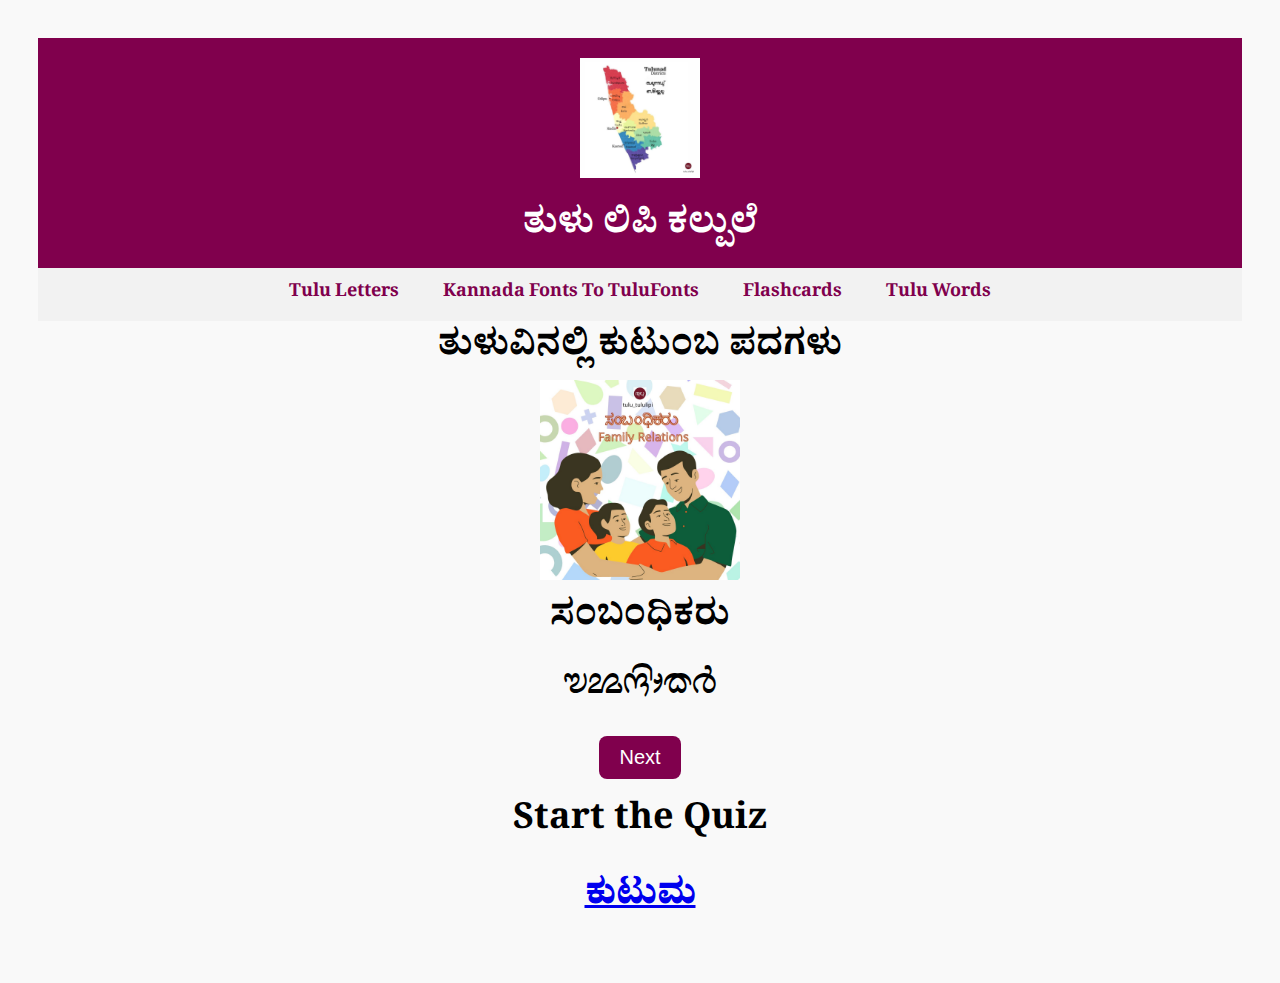
<file: kutuma.html>
<!DOCTYPE html>
<html lang="kn">
<head>
  <meta charset="UTF-8">
  <title>Kannada to Tulu Flashcards</title>
   <!-- Google Fonts: Noto Serif Kannada -->
  <link href="https://fonts.googleapis.com/css2?family=Noto+Serif+Kannada:wght@400;700&display=swap" rel="stylesheet">
  <style>
    @font-face {
      font-family: 'Mallige';
      src: url('XmlAlieg(mallige)v1.4.ttf') format('truetype');
    }
    body {
       font-family: 'Noto Serif Kannada', serif;
      background: #f9f9f9;
      text-align: center;
      padding: 30px;
    }
    .flashcard-image {
      margin-bottom: 12px;
      min-height: 100px;
    }
    .flashcard-image img {
      max-width: 200px;
      max-height: 200px;
      width: auto;
      height: auto;
      display: inline-block;
    }
    
    .tuluGlyph {
      font-size: 36px;
      font-family: 'Mallige', sans-serif;
      margin-bottom: 20px;
    }
    button {
      font-size: 20px;
      padding: 10px 20px;
      background-color: #80004d;
      color: white;
      border: none;
      border-radius: 8px;
      cursor: pointer;
    }
    button:hover {
      background-color: #a00060;
    }
    header {
      text-align: center;
      padding: 20px 10px 10px;
      background-color: #80004d;
      color: white;
    }
    .Tulu-logo {
      width: 120px;
      height: auto;
      margin-bottom: 10px;
    }
    h1 {
      font-size: 36px;
      margin: 0;
    }
    nav {
      background-color: #f2f2f2;
      text-align: center;
      padding: 12px;
    }
    nav a {
      color: #80004d;
      margin: 0 20px;
      text-decoration: none;
      font-weight: bold;
      font-size: 18px;
    }
  </style>
</head>
<body>
  <header>
    <img src="kundapura.jpg" alt="Tulu-logo" class="Tulu-logo">
    <h1>ತುಳು ಲಿಪಿ ಕಲ್ಪುಲೆ</h1>
  </header>

  <!-- Navigation Bar -->
  <nav>
    <a href="index.html">Tulu Letters</a>
    <a href="tulu-transliterate.html">Kannada Fonts To TuluFonts</a>
    <a href="flashcard.html">Flashcards</a>
    <a href="tuluwords.html">Tulu Words</a>
  </nav>

  <h1>ತುಳುವಿನಲ್ಲಿ ಕುಟುಂಬ ಪದಗಳು</h1>

  <!-- Flashcard Display -->
  <div class="flashcard-image" id="flashcardImage"></div>
  
  <div class="tuluGlyph" id="tuluGlyph"></div>
  <button onclick="showNext()">Next</button>
  <p><h1>Start the Quiz</h1></p>
    <p><a href="family.html"><h1><b>ಕುಟುಮ</b></h1></a></p>

  <script>
    const mapping = {
       '<img src="sambandiker.jpg" alt="sambandiker" class="sambandiker"><h1>ಸಂಬಂಧಿಕರು</h1>': 'smAmnAdiekrAX',
      '<img src="mother.jpg" alt="mother" class="mother"><h1>ಅಮ್ಮ</h1>': 'AAopAp',
      '<img src="father.jpg" alt="father" class="father"><h1>ತಂದೆ</h1>': 'AAemAmrAX',
      '<img src="son.jpg" alt="son" class="son"><h1>ಮಗ</h1>': 'meg',
      '<img src="daughter.jpg" alt="daughter" class="daughter"><h1>ಮಗಳು</h1>': 'mgLAX',
      '<img src="brothersister.jpg" alt="brothersister" class="brothersister"><h1>ಅಣ್ಣ,ತಂಗಿ</h1>': 'pley/pel/teg/AAeNAN,emgAdi /tZAgwi',
      '<img src="sisterbrother.jpg" alt="sisterbrother" class="sisterbrother"><h1>ಅಕ್ಕ,ತಮ್ಮ</h1>': 'pli/plAdi /AAekAk,emegAy',

    };

    const keys = Object.keys(mapping);
    let currentIndex = 0;

    // Comment this if you want fixed order

    function showCurrentCard() {
      const htmlContent = keys[currentIndex];
      document.getElementById('flashcardImage').innerHTML = htmlContent;

      const match = htmlContent.match(/<h1>(.*?)<\/h1>/);
      
      const tuluGlyphText = mapping[htmlContent];
      document.getElementById('tuluGlyph').textContent = tuluGlyphText;
    }

    function showNext() {
      currentIndex = (currentIndex + 1) % keys.length;
      showCurrentCard();
    }
    window.onload = showCurrentCard;
  </script>
</body>
</html>
</file>
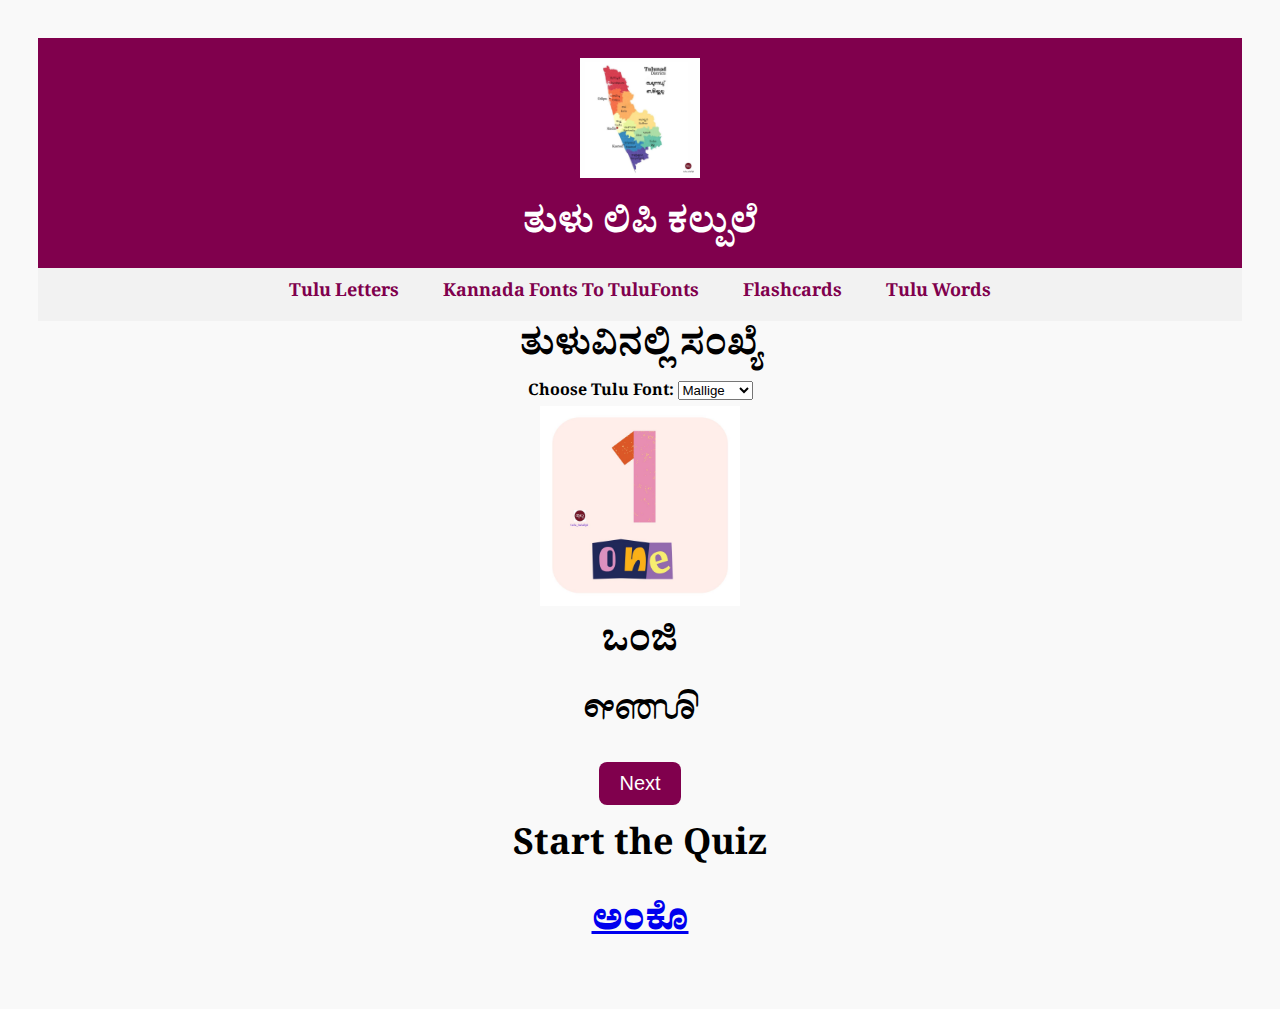
<file: numbers.html>
<!DOCTYPE html>
<html lang="kn">
<head>
  <meta charset="UTF-8">
  <title>Kannada to Tulu Flashcards</title>
   <!-- Google Fonts: Noto Serif Kannada -->
  <link href="https://fonts.googleapis.com/css2?family=Noto+Serif+Kannada:wght@400;700&display=swap" rel="stylesheet">
  <style>
    @font-face {
      font-family: 'Mallige';
      src: url('XmlAlieg(mallige)v1.4.ttf') format('truetype');
    }

    @font-face {
      font-family: 'Mandara';
      src: url('mandara.ttf') format('truetype');
    }

    body {
      font-family: 'Noto Serif Kannada', serif;
      background: #f9f9f9;
      text-align: center;
      padding: 30px;
    }

    .flashcard-image {
      margin-bottom: 12px;
      min-height: 100px;
    }

    .flashcard-image img {
      max-width: 200px;
      max-height: 200px;
      width: auto;
      height: auto;
      display: inline-block;
    }

    .tuluGlyph {
      font-size: 36px;
      margin-bottom: 20px;
    }
.kannadaWord {
      font-size: 30px;
      margin-bottom: 10px;
      font-family: 'Noto Serif Kannada', serif;
    }

    button {
      font-size: 20px;
      padding: 10px 20px;
      background-color: #80004d;
      color: white;
      border: none;
      border-radius: 8px;
      cursor: pointer;
    }

    button:hover {
      background-color: #a00060;
    }

    header {
      text-align: center;
      padding: 20px 10px 10px;
      background-color: #80004d;
      color: white;
    }

    .Tulu-logo {
      width: 120px;
      height: auto;
      margin-bottom: 10px;
    }

    h1 {
      font-family: 'Noto Serif Kannada';
      font-size: 36px;
      margin: 0;
    }

    nav {
      background-color: #f2f2f2;
      text-align: center;
      padding: 12px;
    }

    nav a {
      color: #80004d;
      margin: 0 20px;
      text-decoration: none;
      font-weight: bold;
      font-size: 18px;
    }

    .malligeFont {
      font-family: 'Mallige', Arial, sans-serif;
    }

    .mandaraFont {
      font-family: 'Mandara', Arial, sans-serif;
    }
  </style>
</head>
<body>
  <header>
    <img src="kundapura.jpg" alt="Tulu-logo" class="Tulu-logo">
    <h1>ತುಳು ಲಿಪಿ ಕಲ್ಪುಲೆ</h1>
  </header>

  <!-- Navigation Bar -->
  <nav>
    <a href="index.html">Tulu Letters</a>
    <a href="tulu-transliterate.html">Kannada Fonts To TuluFonts</a>
    <a href="flashcard.html">Flashcards</a>
    <a href="tuluwords.html">Tulu Words</a>
  </nav>

  <h1>ತುಳುವಿನಲ್ಲಿ ಸಂಖ್ಯೆ</h1>
  <!-- Font Selection -->
  <label for="fontSelector"><strong>Choose Tulu Font:</strong> </label>
  <select id="fontSelector" onchange="changeFont(this.value)">
    <option value="malligeFont" selected>Mallige</option>
    <option value="mandaraFont">Mandara</option>
  </select>
  <!-- Flashcard Display -->
  <div class="flashcard-image" id="flashcardImage"></div>
  <div class="kannadaWord" id="kannadaLetter"></div>
  <div class="tuluGlyph" id="tuluGlyph"></div>
  <button onclick="showNext()">Next</button>
  <p><h1>Start the Quiz</h1></p>
   <p><a href="sankhye.html"><h1><b>ಅಂಕೊ</b></h1></a></p>

  <script>
    const mapping = {
        '<img src="one.jpg" alt="one" class="one"><h1 >ಒಂಜಿ</h1>': 'eAazAji',
      '<img src="two.jpg" alt="two" class="two"><h1>ರಡ್ಡ್</h1>': 'rwAwA',
      '<img src="three.jpg" alt="three" class="three"><h1>ಮೂಜಿ</h1>': 'mUji',
      '<img src="four.jpg" alt="four" class="four"><h1>ನಾಲ್</h1>': 'nalA',
      '<img src="five.jpg" alt="five" class="five"><h1>ఐನ್</h1>': 'EEAnAX',
      '<img src="six.jpg" alt="six" class="six"><h1>ಆಜಿ</h1>': 'Aaji',
      '<img src="seven.jpg" alt="seven" class="seven"><h1>ಏಳ್</h1>': 'EAlA',
      '<img src="eight.jpg" alt="eight" class="eight"><h1>ಎಣ್ಮ</h1>': 'eANAm',
      '<img src="nine.jpg" alt="nine" class="nine"><h1>ಒಂರ್ಬ </h1>': 'eAarAXMb',
      '<img src="ten.jpg" alt="ten" class="ten"><h1>ಪತ್ತ್</h1>': 'ptAtAX',
    };

    const keys = Object.keys(mapping);
    let currentIndex = 0;
    let currentFontClass = 'malligeFont';

    function showCurrentCard() {
      const htmlContent = keys[currentIndex];
      document.getElementById('flashcardImage').innerHTML = htmlContent;
     const letterDiv = document.getElementById('kannadaLetter');
      const tuluText = mapping[htmlContent];
      const glyphElement = document.getElementById('tuluGlyph');
      glyphElement.textContent = tuluText;

      // Apply selected font class
      glyphElement.className = 'tuluGlyph ' + currentFontClass;
    }

    function showNext() {
      currentIndex = (currentIndex + 1) % keys.length;
      showCurrentCard();
    }

    function changeFont(selectedFont) {
      currentFontClass = selectedFont;
      showCurrentCard();
    }

    window.onload = showCurrentCard;
  </script>
</body>
</html>
</file>
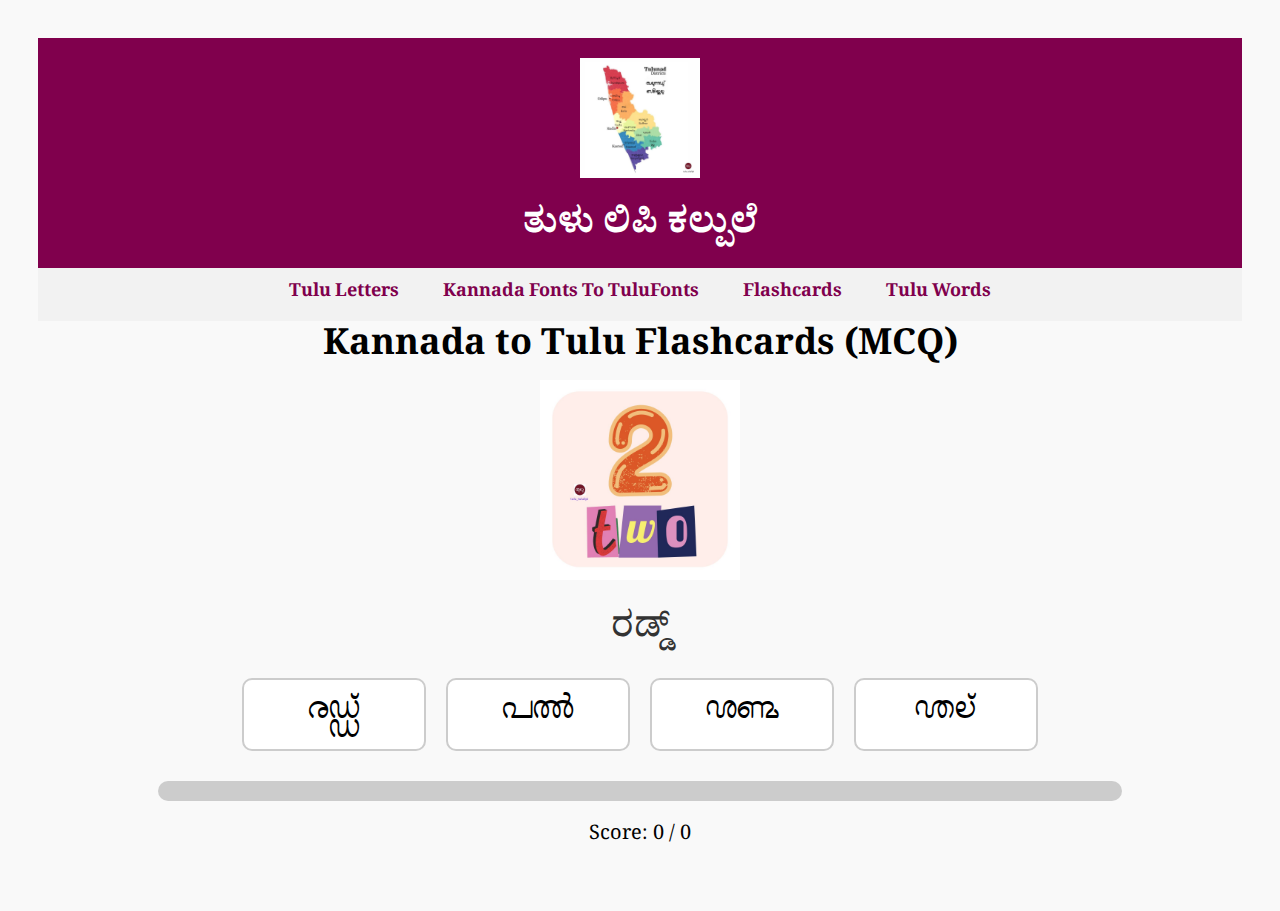
<file: sankhye.html>
<!DOCTYPE html>
<html lang="kn">
<head>
  <meta charset="UTF-8">
  <title>Kannada to Tulu Flashcards</title>
   <!-- Google Fonts: Noto Serif Kannada -->
  <link href="https://fonts.googleapis.com/css2?family=Noto+Serif+Kannada:wght@400;700&display=swap" rel="stylesheet">
  <style>
    @font-face {
      font-family: 'Mallige';
      src: url('XmlAlieg(mallige)v1.4.ttf') format('truetype');
    }
    body {
       font-family: 'Noto Serif Kannada', serif;
      background: #f9f9f9;
      text-align: center;
      padding: 30px;
    }
    .flashcard-image {
      margin-bottom: 12px;
      min-height: 100px;
      /* Prevent layout shift if images vary in size */
    }
    .flashcard-image img {
  max-width: 200px;
  max-height: 200px;
  width: auto;
  height: auto;
  display: inline-block;
}

    .kannadaWord {
  font-size: 36px;
  margin-bottom: 16px;
  font-family: 'Noto Serif Kannada', serif;
  color: #333;
}

    .options {
      display: flex;
      justify-content: center;
      flex-wrap: wrap;
      gap: 20px;
      margin-bottom: 24px;
    }
    .option {
      padding: 10px 20px;
      font-size: 32px;
      font-family: 'Mallige', Arial, sans-serif;
      background: #fff;
      border: 2px solid #ccc;
      border-radius: 10px;
      cursor: pointer;
      transition: background 0.3s, border 0.3s;
      min-width: 140px;
    }
    .option:hover {
      border-color: #000;
    }
    #progress {
      height: 20px;
      width: 80%;
      background: #ccc;
      margin: 30px auto 10px;
      border-radius: 10px;
      overflow: hidden;
    }
    #bar {
      height: 100%;
      width: 0%;
      background: #28a745;
      transition: width 0.4s ease-in-out;
    }
    #scoreText {
      font-size: 20px;
    }
    header {
      text-align: center;
      padding: 20px 10px 10px;
      background-color: #80004d;
      color: white;
    }
    .Tulu-logo {
      width: 120px;
      height: auto;
      margin-bottom: 10px;
    }
    h1 {
      font-size: 36px;
      margin: 0;
    }
    nav {
      background-color: #f2f2f2;
      text-align: center;
      padding: 12px;
    }
    nav a {
      color: #80004d;
      margin: 0 20px;
      text-decoration: none;
      font-weight: bold;
      font-size: 18px;
    }
    .content {
      max-width: 900px;
      margin: auto;
      padding: 30px;
      text-align: justify;
      font-size: 18px;
      color: #333;
      line-height: 1.8;
    }
    footer {
      background-color: #80004d;
      color: white;
      text-align: center;
      padding: 15px;
      margin-top: 40px;
    }
    .option.correct {
      background-color: #90ee90 !important;
      border-color: #28a745 !important;
    }
    .option.wrong {
      background-color: #ffcccb !important;
      border-color: #dc3545 !important;
      color: #900;
    }
  </style>
</head>
<body>
  <header>
    <img src="kundapura.jpg" alt="Tulu-logo" class="Tulu-logo">
    <h1>ತುಳು ಲಿಪಿ ಕಲ್ಪುಲೆ </h1>
  </header>

  <!-- Navigation Bar -->
  <nav>
    <a href="index.html">Tulu Letters</a>
    <a href="tulu-transliterate.html">Kannada Fonts To TuluFonts</a>
    <a href="flashcard.html">Flashcards</a>
    <a href="tuluwords.html">Tulu Words</a>
  </nav>
  <h1>Kannada to Tulu Flashcards (MCQ)</h1>

  <!-- Show image here -->
  <div class="flashcard-image" id="flashcardImage"></div>
  <!-- Show only Kannada word here -->
  <div class="kannadaWord" id="kannadaLetter"></div>
  <!-- Options -->
  <div class="options" id="optionButtons"></div>
  <!-- Progress bar -->
  <div id="progress">
    <div id="bar"></div>
  </div>
  <p id="scoreText">Score: 0 / 0</p>

  <script>
    const mapping = {
        '<img src="one.jpg" alt="one" class="one"><h1>ಒಂಜಿ</h1>': 'eAazAji',
      '<img src="two.jpg" alt="two" class="two"><h1>ರಡ್ಡ್</h1>': 'rwAwA',
      '<img src="three.jpg" alt="three" class="three"><h1>ಮೂಜಿ</h1>': 'mUji',
      '<img src="four.jpg" alt="four" class="four"><h1>ನಾಲ್</h1>': 'nalA',
      '<img src="five.jpg" alt="five" class="five"><h1>ఐನ್</h1>': 'EEAnAX',
      '<img src="six.jpg" alt="six" class="six"><h1>ಆಜಿ</h1>': 'Aaji',
      '<img src="seven.jpg" alt="seven" class="seven"><h1>ಏಳ್</h1>': 'EAlA',
      '<img src="eight.jpg" alt="eight" class="eight"><h1>ಎಣ್ಮ</h1>': 'eANAm',
      '<img src="nine.jpg" alt="nine" class="nine"><h1>ಒಂರ್ಬ </h1>': 'eAarAXMb',
      '<img src="ten.jpg" alt="ten" class="ten"><h1>ಪತ್ತ್</h1>': 'ptAtAX',
    };

    const allKeys = Object.keys(mapping);
    let shuffledKeys = shuffleArray([...allKeys]).slice(0, 20);

    let current = 0;
    let correct = 0;

    const flashcardImage = document.getElementById('flashcardImage');
    const letterDiv = document.getElementById('kannadaLetter');
    const optionsDiv = document.getElementById('optionButtons');
    const scoreText = document.getElementById('scoreText');
    const bar = document.getElementById('bar');

    function shuffleArray(array) {
      for (let i = array.length - 1; i > 0; i--) {
        const j = Math.floor(Math.random() * (i + 1));
        [array[i], array[j]] = [array[j], array[i]];
      }
      return array;
    }

    function generateOptions(correctAnswer) {
      const allValues = Object.values(mapping).filter(v => v !== correctAnswer);
      const wrong = shuffleArray(allValues).slice(0, 3);
      return shuffleArray([correctAnswer, ...wrong]);
    }

    function extractImageAndWord(html) {
      const imgMatch = html.match(/<img[^>]+>/);
      const wordMatch = html.match(/<h1>(.*?)<\/h1>/);
      return {
        img: imgMatch ? imgMatch[0] : '',
        word: wordMatch ? wordMatch[1] : '',
      };
    }

    function loadCard() {
      const currentLetter = shuffledKeys[current];
      const correctAnswer = mapping[currentLetter];
      const options = generateOptions(correctAnswer);

      const { img, word } = extractImageAndWord(currentLetter);

      flashcardImage.innerHTML = img;
      letterDiv.textContent = word;
      optionsDiv.innerHTML = '';

      options.forEach(opt => {
        const btn = document.createElement('div');
        btn.className = 'option';
        btn.textContent = opt;
        btn.onclick = () => handleAnswer(opt === correctAnswer, btn, correctAnswer);
        optionsDiv.appendChild(btn);
      });
    }

    function handleAnswer(isCorrect, clickedBtn, correctAnswer) {
      // Disable buttons after click
      const optionButtons = document.querySelectorAll('.option');
      optionButtons.forEach(btn => btn.onclick = null);

      // Highlight selected button
      if (isCorrect) {
        clickedBtn.classList.add('correct');
      } else {
        clickedBtn.classList.add('wrong');
        // Highlight the correct answer among all options
        optionButtons.forEach(btn => {
          if (btn.textContent === correctAnswer) {
            btn.classList.add('correct');
          }
        });
      }

      if (isCorrect) correct++;
      current++;
      scoreText.textContent = `Score: ${correct} / ${current}`;
      bar.style.width = `${(current / shuffledKeys.length) * 100}%`;

      setTimeout(() => {
        if (current < shuffledKeys.length) {
          loadCard();
        } else {
          setTimeout(() => {
            alert(`Finished! Final score: ${correct} / ${shuffledKeys.length}`);
            current = 0;
            correct = 0;
            shuffledKeys = shuffleArray([...allKeys]);
            scoreText.textContent = `Score: 0 / 0`;
            bar.style.width = "0%";
            loadCard();
          }, 200);
        }
      }, 1000); // 1 second highlight
    }

    loadCard();
  </script>
</body>
</html>
</file>
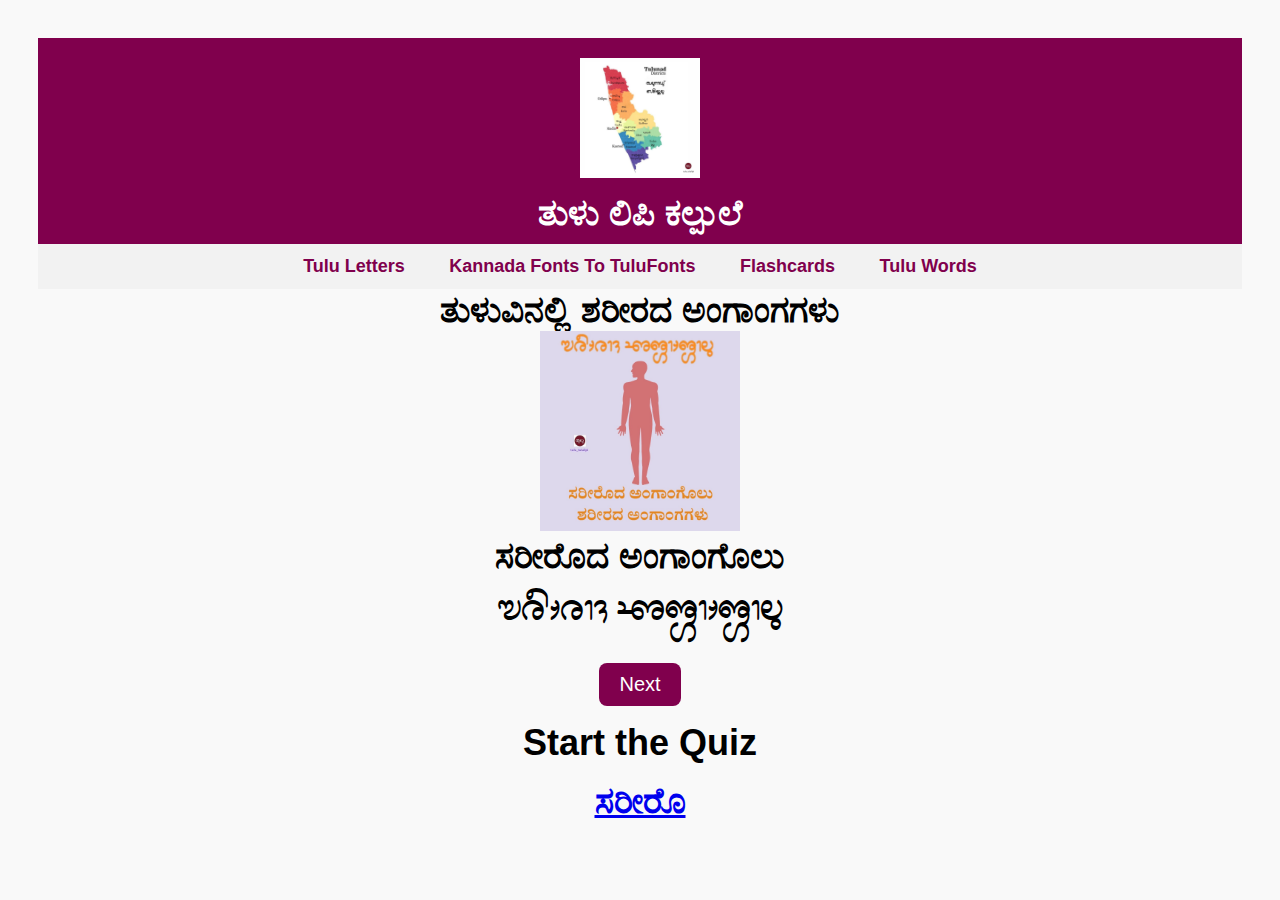
<file: sariro.html>
<!DOCTYPE html>
<html lang="kn">
<head>
  <meta charset="UTF-8">
  <title>Kannada to Tulu Flashcards</title>
   <!-- Google Fonts: Noto Serif Kannada -->
  <link href="https://fonts.googleapis.com/css2?family=Noto+Serif+Kannada:wght@400;700&display=swap" rel="stylesheet">
  <style>
    @font-face {
      font-family: 'Mallige';
      src: url('XmlAlieg(mallige)v1.4.ttf') format('truetype');
    }
    body {
      font-family: Arial, sans-serif;
      background: #f9f9f9;
      text-align: center;
      padding: 30px;
    }
    .flashcard-image {
      margin-bottom: 12px;
      min-height: 100px;
    }
    .flashcard-image img {
      max-width: 200px;
      max-height: 200px;
      width: auto;
      height: auto;
      display: inline-block;
    }
    
    .tuluGlyph {
      font-size: 36px;
      font-family: 'Mallige', sans-serif;
      margin-bottom: 20px;
    }
    button {
      font-size: 20px;
      padding: 10px 20px;
      background-color: #80004d;
      color: white;
      border: none;
      border-radius: 8px;
      cursor: pointer;
    }
    button:hover {
      background-color: #a00060;
    }
    header {
      text-align: center;
      padding: 20px 10px 10px;
      background-color: #80004d;
      color: white;
    }
    .Tulu-logo {
      width: 120px;
      height: auto;
      margin-bottom: 10px;
    }
    h1 {
      font-size: 36px;
      margin: 0;
    }
    nav {
      background-color: #f2f2f2;
      text-align: center;
      padding: 12px;
    }
    nav a {
      color: #80004d;
      margin: 0 20px;
      text-decoration: none;
      font-weight: bold;
      font-size: 18px;
    }
  </style>
</head>
<body>
  <header>
    <img src="kundapura.jpg" alt="Tulu-logo" class="Tulu-logo">
    <h1>ತುಳು ಲಿಪಿ ಕಲ್ಪುಲೆ</h1>
  </header>

  <!-- Navigation Bar -->
  <nav>
    <a href="index.html">Tulu Letters</a>
    <a href="tulu-transliterate.html">Kannada Fonts To TuluFonts</a>
    <a href="flashcard.html">Flashcards</a>
    <a href="tuluwords.html">Tulu Words</a>
  </nav>

  <h1>ತುಳುವಿನಲ್ಲಿ ಶರೀರದ ಅಂಗಾಂಗಗಳು</h1>

  <!-- Flashcard Display -->
  <div class="flashcard-image" id="flashcardImage"></div>
  
  <div class="tuluGlyph" id="tuluGlyph"></div>
  <button onclick="showNext()">Next</button>
  <p><h1>Start the Quiz</h1></p>
   <p><a href="body.html"><h1><b>ಸರೀರೊ</b></h1></a></p>

  <script>
    const mapping = {
        '<img src="ಅಂಗಾಂಗೊಲು.jpg" alt="ಸರೀರೊದ ಅಂಗಾಂಗೊಲು" class="ಸರೀರೊದ ಅಂಗಾಂಗೊಲು"><h1>ಸರೀರೊದ ಅಂಗಾಂಗೊಲು</h1>': 'srIerad AAZAgaeZAgalu',
      '<img src="ತರೆ.jpg" alt="ತರೆ" class="ತರೆ"><h1>ತರೆ</h1>': 'tor, sor, cor, AAor',
      '<img src="ತರೆಕುಜಲ್.jpg" alt="ತರೆಕುಜಲ್" class="ತರೆಕುಜಲ್"><h1>ತರೆಕುಜಲ್</h1>': 'terkujlAX',
      '<img src="ಪದೆವು.jpg" alt="ಪದೆವು" class="ಪದೆವು"><h1>ಪದೆವು</h1>': 'pedvu',
      '<img src="ಮುಂಡೊ.jpg" alt="ಮುಂಡೊ" class="ಮುಂಡೊ"><h1>ಮುಂಡೊ</h1>': 'mueNAwa',
      '<img src="ಕೆಬಿ.jpg" alt="ಕೆಬಿ" class="ಕೆಬಿ"><h1>ಕೆಬಿ</h1>': 'ekbi',
      '<img src="ಕೆಬಿತಪೊ.jpg" alt="ಕೆಬಿತಪೊ" class="ಕೆಬಿತಪೊ"><h1>ಕೆಬಿತಪೊ</h1>': 'ekbitepa',
      '<img src="ಕಣ್ಣ್.jpg" alt="ಕಣ್ಣ್" class="ಕಣ್ಣ್"><h1>ಕಣ್ಣ್</h1>': 'kNANAX',
      '<img src="ಕಣ್ಣ್ ಎಮೆ.jpg" alt="ಕಣ್ಣ್ ಎಮೆ" class="ಕಣ್ಣ್ ಎಮೆ"><h1>ಕಣ್ಣ್ ಎಮೆ</h1>': 'kNANAX eAom',
      '<img src="ಕಣ್ಣ್ ಬೊಂಬೆ.jpg" alt="ಕಣ್ಣ್ ಬೊಂಬೆ" class="ಕಣ್ಣ್ ಬೊಂಬೆ"><h1>ಕಣ್ಣ್ ಬೊಂಬೆ</h1>': 'kNANAX ebaMeb',
      '<img src="ಬಿಮ್ಮೊ.jpg" alt="ಬಿಮ್ಮೊ" class="ಬಿಮ್ಮೊ"><h1>ಬಿಮ್ಮೊ</h1>': 'biemAma/ mUnAtAru',
      '<img src="ದೊಂಡೆ.jpg" alt="ದೊಂಡೆ" class="ದೊಂಡೆ"><h1>ದೊಂಡೆ</h1>': 'edaeNAw',
      '<img src="ಕಿಞ್ಞಿ ನಾಲಯಿ.jpg" alt="ಕಿಞ್ಞಿ ನಾಲಯಿ" class="ಕಿಞ್ಞಿ ನಾಲಯಿ"><h1>ಕಿಞ್ಞಿ ನಾಲಯಿ</h1>': 'kizAzi nalyi',
      '<img src="ಕೂಲಿ.jpg" alt="ಕೂಲಿ" class="ಕೂಲಿ"><h1>ಕೂಲಿ</h1>': 'kUli',
      '<img src="ಕಡೆಂಪರು.jpg" alt="ಕಡೆಂಪರು" class="ಕಡೆಂಪರು"><h1>ಕಡೆಂಪರು</h1>': 'kewMpru',
      '<img src="ಕೆಕ್ಕಿಲ್.jpg" alt="ಕೆಕ್ಕಿಲ್" class="ಕೆಕ್ಕಿಲ್"><h1>ಕೆಕ್ಕಿಲ್</h1>': 'ekkAkilAX ,keNAqlAX',
      '<img src="ಬೆರಿ.jpg" alt="ಬೆರಿ" class="ಬೆರಿ"><h1>ಬೆರಿ</h1>': 'ebri',
      '<img src="ಪುಗೆಲ್.jpg" alt="ಪುಗೆಲ್" class="ಪುಗೆಲ್"><h1>ಪುಗೆಲ್</h1>': 'pueglAX/ kyApor/ bueja',
      '<img src="ಮೊರಂಗಯ್.jpg" alt="ಮೊರಂಗಯ್" class="ಮೊರಂಗಯ್"><h1>ಮೊರಂಗಯ್</h1>': 'emarZAgyAX',
      '<img src="ತಟ್ಟ್‌ಮುಂಗಯಿ.jpg" alt="ತಟ್ಟ್‌ಮುಂಗಯಿ" class="ತಟ್ಟ್‌ಮುಂಗಯಿ"><h1>ತಟ್ಟ್‌ಮುಂಗಯಿ</h1>': 'tqAqAXmuZAgyi',
      '<img src="ತಟ್ಟೆಲ್.jpg" alt="ತಟ್ಟೆಲ್" class="ತಟ್ಟೆಲ್"><h1>ತಟ್ಟೆಲ್</h1>': 'teqAqlAX/ dZAgAX / EtaLAX',
      '<img src="ಬಿರೆಲ್.jpg" alt="ಬಿರೆಲ್" class="ಬಿರೆಲ್"><h1>ಬಿರೆಲ್</h1>': 'bierlAX',
      '<img src="ಕೊಂಬಿರೆಲ್.jpg" alt="ಕೊಂಬಿರೆಲ್" class="ಕೊಂಬಿರೆಲ್"><h1>ಕೊಂಬಿರೆಲ್</h1>': 'ekaMbierlAX',
      '<img src="ಸುಟ್ಟಿ ಬಿರೆಲ್.jpg" alt="ಸುಟ್ಟಿ ಬಿರೆಲ್" class="ಸುಟ್ಟಿ ಬಿರೆಲ್"><h1>ಸುಟ್ಟಿ ಬಿರೆಲ್</h1>': 'suqAqi bierlAX',
      '<img src=" ನಡು ಬಿರೆಲ್.jpg" alt=" ನಡು ಬಿರೆಲ್" class=" ನಡು ಬಿರೆಲ್"><h1> ನಡು ಬಿರೆಲ್</h1>': 'nwu bierlAX',
      '<img src=" ಉಂಗಿಲ ಬಿರೆಲ್.jpg" alt=" ಉಂಗಿಲ ಬಿರೆಲ್" class=" ಉಂಗಿಲ ಬಿರೆಲ್"><h1> ಉಂಗಿಲ ಬಿರೆಲ್</h1>': 'AuZAgil bierlAX',
      '<img src="ಕಿಞ್ಞಿ ಬಿರೆಲ್.jpg" alt="ಕಿಞ್ಞಿ ಬಿರೆಲ್" class="ಕಿಞ್ಞಿ ಬಿರೆಲ್"><h1>ಕಿಞ್ಞಿ ಬಿರೆಲ್</h1>': 'kizAzi bierlAX / kinAkAXn bierlAX',
      '<img src="ತಿಗಳೆ.jpg" alt="ತಿಗಳೆ" class="ತಿಗಳೆ"><h1>ತಿಗಳೆ</h1>': 'tigoL',
      '<img src="ಮಿರೆ.jpg" alt="ಮಿರೆ" class="ಮಿರೆ"><h1>ಮಿರೆ</h1>': 'mior',
      '<img src="ಮಿರೆಕಟ್ಟ್.jpg" alt="ಮಿರೆಕಟ್ಟ್" class="ಮಿರೆಕಟ್ಟ್"><h1>ಮಿರೆಕಟ್ಟ್</h1>': 'miorkqAqAX',
      '<img src="ಅಲ್ಲೆ.jpg" alt="ಅಲ್ಲೆ" class="ಅಲ್ಲೆ"><h1>ಅಲ್ಲೆ</h1>': 'AAelAl',
      '<img src="ಬಾರಿ ಎಲು.jpg" alt="ಬಾರಿ ಎಲು" class="ಬಾರಿ ಎಲು"><h1>ಬಾರಿ ಎಲು</h1>': 'bari eAlu',
      '<img src="ಎಲ್ಕೊಟೆ.jpg" alt="ಎಲ್ಕೊಟೆ" class="ಎಲ್ಕೊಟೆ"><h1>ಎಲ್ಕೊಟೆ</h1>': 'eAlAekaeq',
      '<img src="ಬಂಜಿ.jpg" alt="ಬಂಜಿ" class="ಬಂಜಿ"><h1>ಬಂಜಿ</h1>': 'bzAji',
      '<img src="ಪೂವೊಲು.jpg" alt="ಪೂವೊಲು" class="ಪೂವೊಲು"><h1>ಪೂವೊಲು</h1>': 'pUevalu',
      '<img src="ಮಚ್ಚಂಡ್.jpg" alt="ಮಚ್ಚಂಡ್" class="ಮಚ್ಚಂಡ್"><h1>ಮಚ್ಚಂಡ್</h1>': 'mcAcNAwAX',
      '<img src="ಪೊಟ್ಟೆ.jpg" alt="ಪೊಟ್ಟೆ" class="ಪೊಟ್ಟೆ"><h1>ಪೊಟ್ಟೆ</h1>': 'epaeqAq',
      '<img src="ತುಡೆ.jpg" alt="ತುಡೆ" class="ತುಡೆ"><h1>ತುಡೆ</h1>': 'tuew',
      '<img src="ಮೊರಂಪು.jpg" alt="ಮೊರಂಪು" class="ಮೊರಂಪು"><h1>ಮೊರಂಪು</h1>': 'emarMpu',
      '<img src="ಕೋಲ್‌ಕಾರ್.jpg" alt="ಕೋಲ್‌ಕಾರ್" class="ಕೋಲ್‌ಕಾರ್"><h1>ಕೋಲ್‌ಕಾರ್</h1>': 'EkalAXkarAX',

    };

    const keys = Object.keys(mapping);
    let currentIndex = 0;

    // Comment this if you want fixed order

    function showCurrentCard() {
      const htmlContent = keys[currentIndex];
      document.getElementById('flashcardImage').innerHTML = htmlContent;

      const match = htmlContent.match(/<h1>(.*?)<\/h1>/);
      
      const tuluGlyphText = mapping[htmlContent];
      document.getElementById('tuluGlyph').textContent = tuluGlyphText;
    }

    function showNext() {
      currentIndex = (currentIndex + 1) % keys.length;
      showCurrentCard();
    }
    window.onload = showCurrentCard;
  </script>
</body>
</html>
</file>
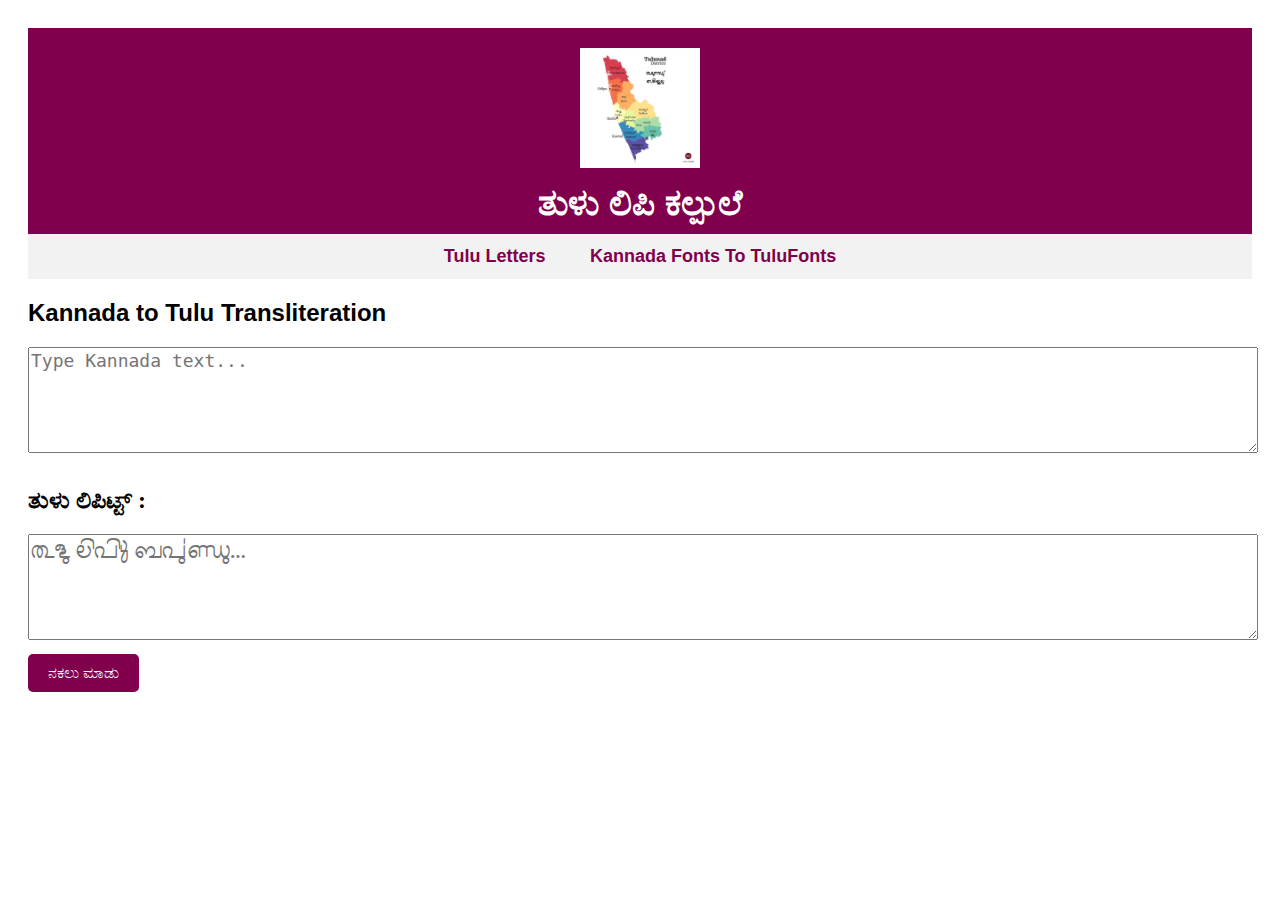
<file: tulu-transliterate.html>
<!DOCTYPE html>
<html lang="kn">
<head>
  <meta charset="UTF-8" />
  <title>Kannada to Tulu Transliteration</title>
  <style>
    @font-face {
      font-family: 'TuluFont';
      src: url('XmlAlieg(mallige)v1.4.ttf') format('truetype');
    }
    body { font-family: Arial, sans-serif; padding: 20px; }
    header {
      text-align: center;
      padding: 20px 10px 10px;
      background-color: #80004d;
      color: white;
    }

    .Tulu-logo {
      width: 120px;
      height: auto;
      margin-bottom: 10px;
    }

    h1 {
      font-size: 36px;
      margin: 0;
    }

    nav {
      background-color: #f2f2f2;
      text-align: center;
      padding: 12px;
    }

    nav a {
      color: #80004d;
      margin: 0 20px;
      text-decoration: none;
      font-weight: bold;
      font-size: 18px;
    }

    .content {
      max-width: 900px;
      margin: auto;
      padding: 30px;
      text-align: justify;
      font-size: 18px;
      color: #333;
      line-height: 1.8;
    }

    footer {
      background-color: #80004d;
      color: white;
      text-align: center;
      padding: 15px;
      margin-top: 40px;
    }
   

     

    textarea { width: 100%; height: 100px; margin-bottom: 10px; font-size: 18px; }
    .OutputText {
      font-family: 'TuluFont';
      font-size: 24px;
      border: 1px solid #ccc;
      padding: 10px;
      white-space: pre-wrap;
      background: #f9f9f9;
    }
  </style>
</head>
<body>
  <header>
    <img src="kundapura.jpg" alt="Tulu-logo" class="Tulu-logo">
    <h1>ತುಳು ಲಿಪಿ ಕಲ್ಪುಲೆ</h1>
  </header>

  <!-- Navigation Bar (moved just below header) -->
  <nav>
    <a href="index.html">Tulu Letters</a>
    <a href="tulu-transliterate.html">Kannada Fonts To TuluFonts</a>
    
  </nav>
  <h2>Kannada to Tulu Transliteration</h2>
  <textarea id="inputText" placeholder="Type Kannada text..."></textarea>
  <h2 style="font-family: 'kannadaFont'; font-size: 24px; white-space: pre-wrap;">ತುಳು ಲಿಪಿಟ್ಟ್ : </h2>
   
   <textarea id="outputText" readonly style="font-family: 'TuluFont'; font-size: 24px; white-space: pre-wrap;" placeholder="tuLu lipiqAX bpufNAwu..."></textarea>
  
  <!-- Output Controls -->
  <div style="display: flex; justify-content: space-between; align-items: center; margin-bottom: 20px;">
    <button onclick="copyOutput()" style="padding: 10px 20px; font-size: 16px; background-color: #80004d; color: white; border: none; border-radius: 5px;">
      ನಕಲು ಮಾಡು
    </button>

  <script>
    


    const mapping = {
      'ಅ': 'AA', 'ಆ': 'Aa', 'ಇ': 'Ai', 'ಈ': 'AI', 'ಉ': 'Au', 'ಊ': 'AU',
      'ಋ': 'AR', 'ಌ': 'Vl', 'ೠ': 'ARR', 'ೡ': 'Vll',
      'ಎ': 'eA', 'ಏ': 'EA', 'ಐ': 'EEA', 'ಒ': 'eAa', 'ಓ': 'EAa', 'ಔ': 'AY',
      'ಕ': 'k', 'ಖ': 'K', 'ಗ': 'g', 'ಘ': 'G', 'ಙ': 'Z',
      'ಚ': 'c', 'ಛ': 'C', 'ಜ': 'j', 'ಝ': 'J', 'ಞ': 'z',
      'ಟ': 'q', 'ಠ': 'Q', 'ಡ': 'w', 'ಢ': 'W', 'ಣ': 'N',
      'ತ': 't', 'ಥ': 'T', 'ದ': 'd', 'ಧ': 'D', 'ನ': 'n',
      'ಪ': 'p', 'ಫ': 'P', 'ಬ': 'b', 'ಭ': 'B', 'ಮ': 'm',
      'ಯ': 'y', 'ರ': 'r', 'ಲ': 'l', 'ಳ': 'L', 'ವ': 'v',
      'ಶ': 'S', 'ಷ': 'x', 'ಸ': 's', 'ಹ': 'h',
      'ೞ': 'Vr', '೛': 'VZ',
      'ಾ': 'a', 'ಿ': 'i', 'ೀ': 'I', 'ು': 'u', 'ೂ': 'U',
      'ೃ': 'R', 'ೄ': 'RR', 'ೆ': 'e', 'ೇ': 'E', 'ೈ': 'EE',
      '೉': 'VlX', 'ೊ': 'ea', 'ೋ': 'Ea', 'ೌ': 'EY',
      'ೌ': 'EY', 'ಂ': 'M', 'ಃ': 'H', '್': 'A'
    };

    const nasalMap = {
      'k': 'Z', 'K': 'Z', 'g': 'Z', 'G': 'Z',
      'c': 'z', 'C': 'z', 'j': 'z', 'J': 'z',
      'q': 'N', 'Q': 'N', 'w': 'N', 'W': 'N',
      't': 'n', 'T': 'n', 'd': 'n', 'D': 'n'
    };

    document.getElementById('inputText').addEventListener('input', () => {
      const input = document.getElementById('inputText').value;
      const output = transliterate(input);
      document.getElementById('outputText').textContent = output;
    });

    function transliterate(text) {
      text = text
        .replace(/ಂ([ಕಖಗಘ])/g, 'ಙ್$1')
        .replace(/ಂ([ಚಛಜಝ])/g, 'ಞ್$1')
        .replace(/ಂ([ಟಠಡಢ])/g, 'ಣ್$1')
        .replace(/ಂ([ತಥದಧ])/g, 'ನ್$1')
       

      let result = '';
      const chars = [...text];

      for (let i = 0; i < chars.length; i++) {
        const cur = chars[i];
        const next = chars[i + 1] || '';
        const next2 = chars[i + 2] || '';

        // Handle ಿ + halant + ZWJ (microspace halant)
        if (next === '್' && next2 === '‌') {
          result += (mapping[cur] || cur) + 'AX';
          i += 2;
          continue;
        }

        // Handle ending halant
        if (next === '್' && (!next2 || /[^\u0C85-\u0CCF]/.test(next2))) {
          result += (mapping[cur] || cur) + 'AX';
          i++;
          continue;
        }

        // ರ್ + consonant → consonantf
        if (cur === 'ರ' && next === '್' && chars[i + 2]) {
          result += (mapping[chars[i + 2]] || chars[i + 2]) + 'f';
          i += 2;
          continue;
        }
 if (
  cur === 'ರ್' && text[i+1]?.match(/[ಕ-ಹಱ]/) && text[i+2] === 'ೆ'
) {
  result += 'e' + mapping[text[i+1]] + 'f';
  i += 2;
  continue;
}
        // ಎ + consonant
      // Rule 3: ಎ + C → e + C
if (cur === 'ಎ' && mapping[next]) {
  result += 'eA' + mapping[next];
  i++;
  continue;
}

        // consonant + ೆ
        if (next === 'ೆ') {
          result += 'e' + (mapping[cur] || cur); 
          i++;
          continue;
        }
if (
  cur.match(/[ಕ-ಹಱ]/) && next === '್' &&
  text[i+2]?.match(/[ಕ-ಹಱ]/) && text[i+3] === 'ೊ'
) {
  result += 'e' + mapping[cur] + 'A' + mapping[text[i+2]] + 'a';
  i += 3;
  continue;
}
if (
  cur.match(/[ಕ-ಹಱ]/) && next === '್' &&
  text[i+2]?.match(/[ಕ-ಹಱ]/) && text[i+3] === 'ೆ'
) {
  result += 'e' + mapping[cur] + 'A' + mapping[text[i+2]];
  i += 3;
  continue;
}
if (
  cur.match(/[ಕ-ಹಱ]/) && next === '್' &&
  text[i+2]?.match(/[ಕ-ಹಱ]/) && text[i+3] === 'ೇ'
) {
  result += 'E' + mapping[cur] + 'A' + mapping[text[i+2]];
  i += 3;
  continue;
}
if (
  cur.match(/[ಕ-ಹಱ]/) && next === '್' &&
  text[i+2]?.match(/[ಕ-ಹಱ]/) && text[i+3] === 'ೈ'
) {
  result += 'EE' + mapping[cur] + 'A' + mapping[text[i+2]];
  i += 3;
  continue;
}
if (
  cur.match(/[ಕ-ಹಱ]/) && next === '್' &&
  text[i+2]?.match(/[ಕ-ಹಱ]/) && text[i+3] === 'ೋ'
) {
  result += 'E' + mapping[cur] + 'A' + mapping[text[i+2]] + 'a';
  i += 3;
  continue;
}
if (
  cur.match(/[ಕ-ಹಱ]/) && next === '್' &&
  text[i+2]?.match(/[ಕ-ಹಱ]/) && text[i+3] === 'ೌ'
) {
  result += 'E' + mapping[cur] + 'A' + mapping[text[i+2]] + 'Y';
  i += 3;
  continue;
}

if (
  cur.match(/[ಕ-ಹಱ]/) && next === '್' &&
  text[i+2]?.match(/[ಕ-ಹಱ]/) && text[i+3] === 'ೆ'
) {
  result += 'e' + mapping[cur] + 'A' + mapping[text[i+2]];
  i += 3;
  continue;
}

        // consonant + ೌ
        if (next === 'ೌ') {
          result += 'E' + (mapping[cur] || cur) + 'Y';
          i++;
          continue;
        }
if (next === 'ೇ') {
          result += 'E' + (mapping[cur] || cur);
          i++;
          continue;
        }
  if (next === 'ೈ') {
          result += 'EE' + (mapping[cur] || cur);
          i++;
          continue;
        }
        // consonant + ೊ
        if (next === 'ೊ') {
          result += 'e' + (mapping[cur] || cur) + 'a';
          i++;
          continue;
        }

        // consonant + ೋ
        if (next === 'ೋ') {
          result += 'E' + (mapping[cur] || cur) + 'a';
          i++;
          continue;
        }

        if (next === 'ೢ') {
          result += (mapping[cur] || cur) + 'VlX';
          i++;
          continue;
        }

        if (next === 'ೣ') {
          result += (mapping[cur] || cur) + 'VllX';
          i++;
          continue;
        }

        result += mapping[cur] || cur;
      }

      return result;
    }
    function copyOutput() {
  const outputBox = document.getElementById("outputText");
  outputBox.select();
  outputBox.setSelectionRange(0, 99999); // mobile support
  navigator.clipboard.writeText(outputBox.value).then(() => {
    alert("ಲಿಪಿ ನಕಲು ಮಾಡಲಾಗಿದೆ!");
  });
}

    
  </script>
</body>
</html>
</file>
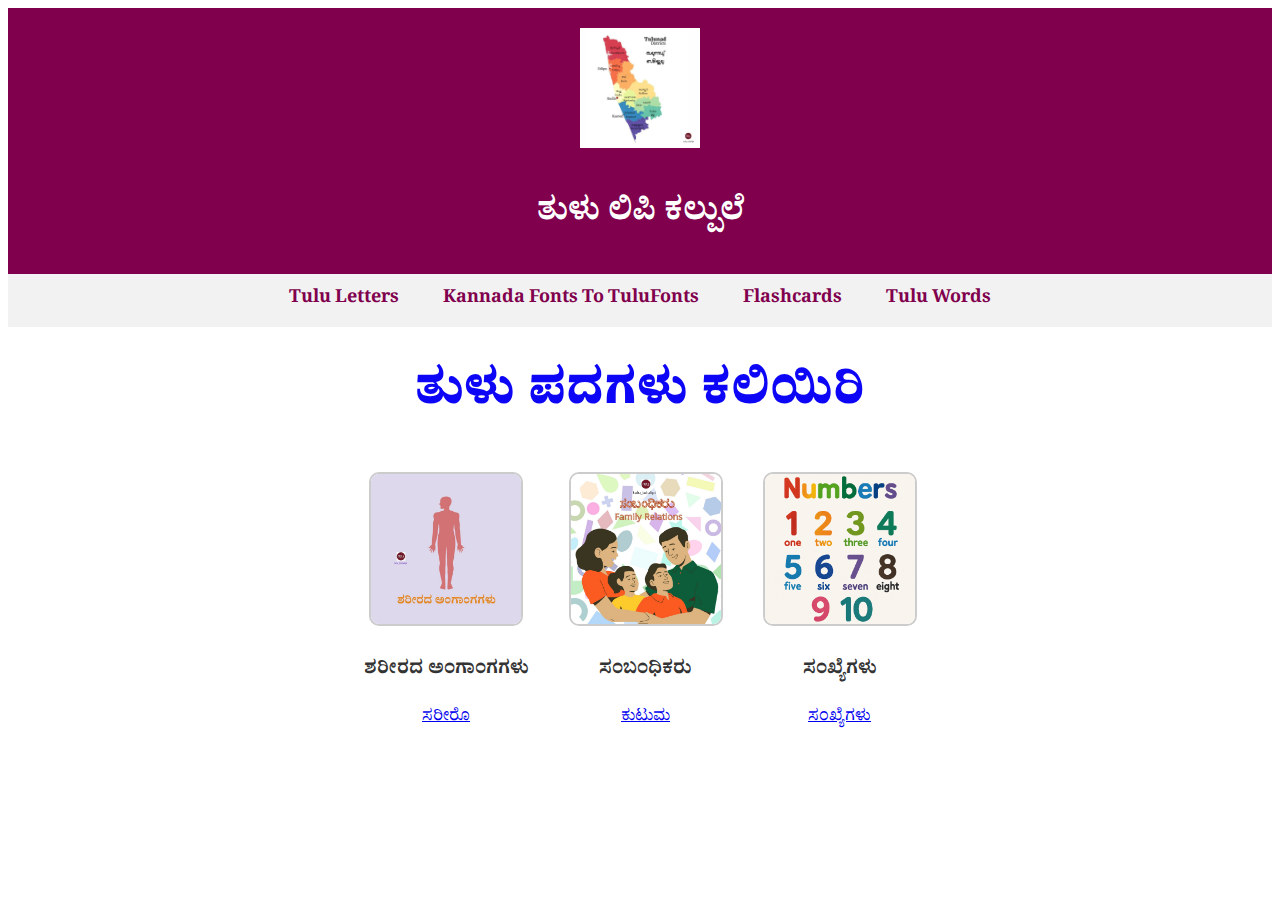
<file: tuluwords.html>
<!DOCTYPE html>
<html lang="kn">
<head>
  <meta charset="UTF-8">
  <title>Tulu Words</title>

  <!-- Google Fonts: Noto Serif Kannada -->
  <link href="https://fonts.googleapis.com/css2?family=Noto+Serif+Kannada:wght@400;700&display=swap" rel="stylesheet">

  <style>
    body {
      font-family: 'Noto Serif Kannada', serif;
    }

    header {
      text-align: center;
      padding: 20px 10px 10px;
      background-color: #80004d;
      color: white;
    }

    .Tulu-logo {
      width: 120px;
      height: auto;
      margin-bottom: 10px;
    }

    nav {
      background-color: #f2f2f2;
      text-align: center;
      padding: 12px;
    }

    nav a {
      color: #80004d;
      margin: 0 20px;
      text-decoration: none;
      font-weight: bold;
      font-size: 18px;
    }

    .content {
      max-width: 900px;
      margin: auto;
      padding: 30px;
      text-align: justify;
      font-size: 18px;
      color: #333;
      line-height: 1.8;
    }

    footer {
      background-color: #80004d;
      color: white;
      text-align: center;
      padding: 15px;
      margin-top: 40px;
    }

    h1.heading {
      text-align: center;
      color: #0d05f5;
      font-weight: bold;
      font-size: 50px;
      margin-top: 30px;
    }

    .section {
      display: flex;
      justify-content: center;
      gap: 40px;
      margin-top: 30px;
      flex-wrap: wrap;
    }

    .section div {
      text-align: center;
    }

    .thumb {
      width: 150px;
      height: auto;
      cursor: pointer;
      border: 2px solid #ccc;
      border-radius: 10px;
      transition: transform 0.3s ease;
    }

    .thumb:hover {
      transform: scale(1.05);
    }

    h3 {
      color: #333;
    }
  </style>
</head>
<body>
  <header>
    <img src="kundapura.jpg" alt="Tulu-logo" class="Tulu-logo">
    <h1>ತುಳು ಲಿಪಿ ಕಲ್ಪುಲೆ</h1>
  </header>

  <nav>
    <a href="index.html">Tulu Letters</a>
    <a href="tulu-transliterate.html">Kannada Fonts To TuluFonts</a>
    <a href="flashcard.html">Flashcards</a>
    <a href="tuluwords.html">Tulu Words</a>
  </nav>

  <h1 class="heading"><b>ತುಳು ಪದಗಳು ಕಲಿಯಿರಿ</b></h1>

  <div class="section">
    <div>
      <a href="sariro.html">
        <img src="ಶರೀರದ ಅಂಗಾಂಗಗಳು.jpg" alt="ಶರೀರದ ಅಂಗಾಂಗಗಳು" class="thumb">
      </a>
      <h3>ಶರೀರದ ಅಂಗಾಂಗಗಳು</h3>
      <a href="sariro.html">ಸರೀರೊ</a>
    </div>

    <div>
      <a href="kutuma.html">
        <img src="sambandiker.jpg" alt="ಸಂಬಂಧಿಕರು" class="thumb">
      </a>
      <h3>ಸಂಬಂಧಿಕರು</h3>
      <a href="kutuma.html">ಕುಟುಮ</a>
    </div>
    <div>
      <a href="numbers.html">
        <img src="numbers.png" alt="ಸಂಖ್ಯೆಗಳು" class="thumb">
      </a>
      <h3>ಸಂಖ್ಯೆಗಳು</h3>
      <a href="numbers.html">ಸಂಖ್ಯೆಗಳು</a>
    </div>
  </div>
</body>
</html>
</file>
